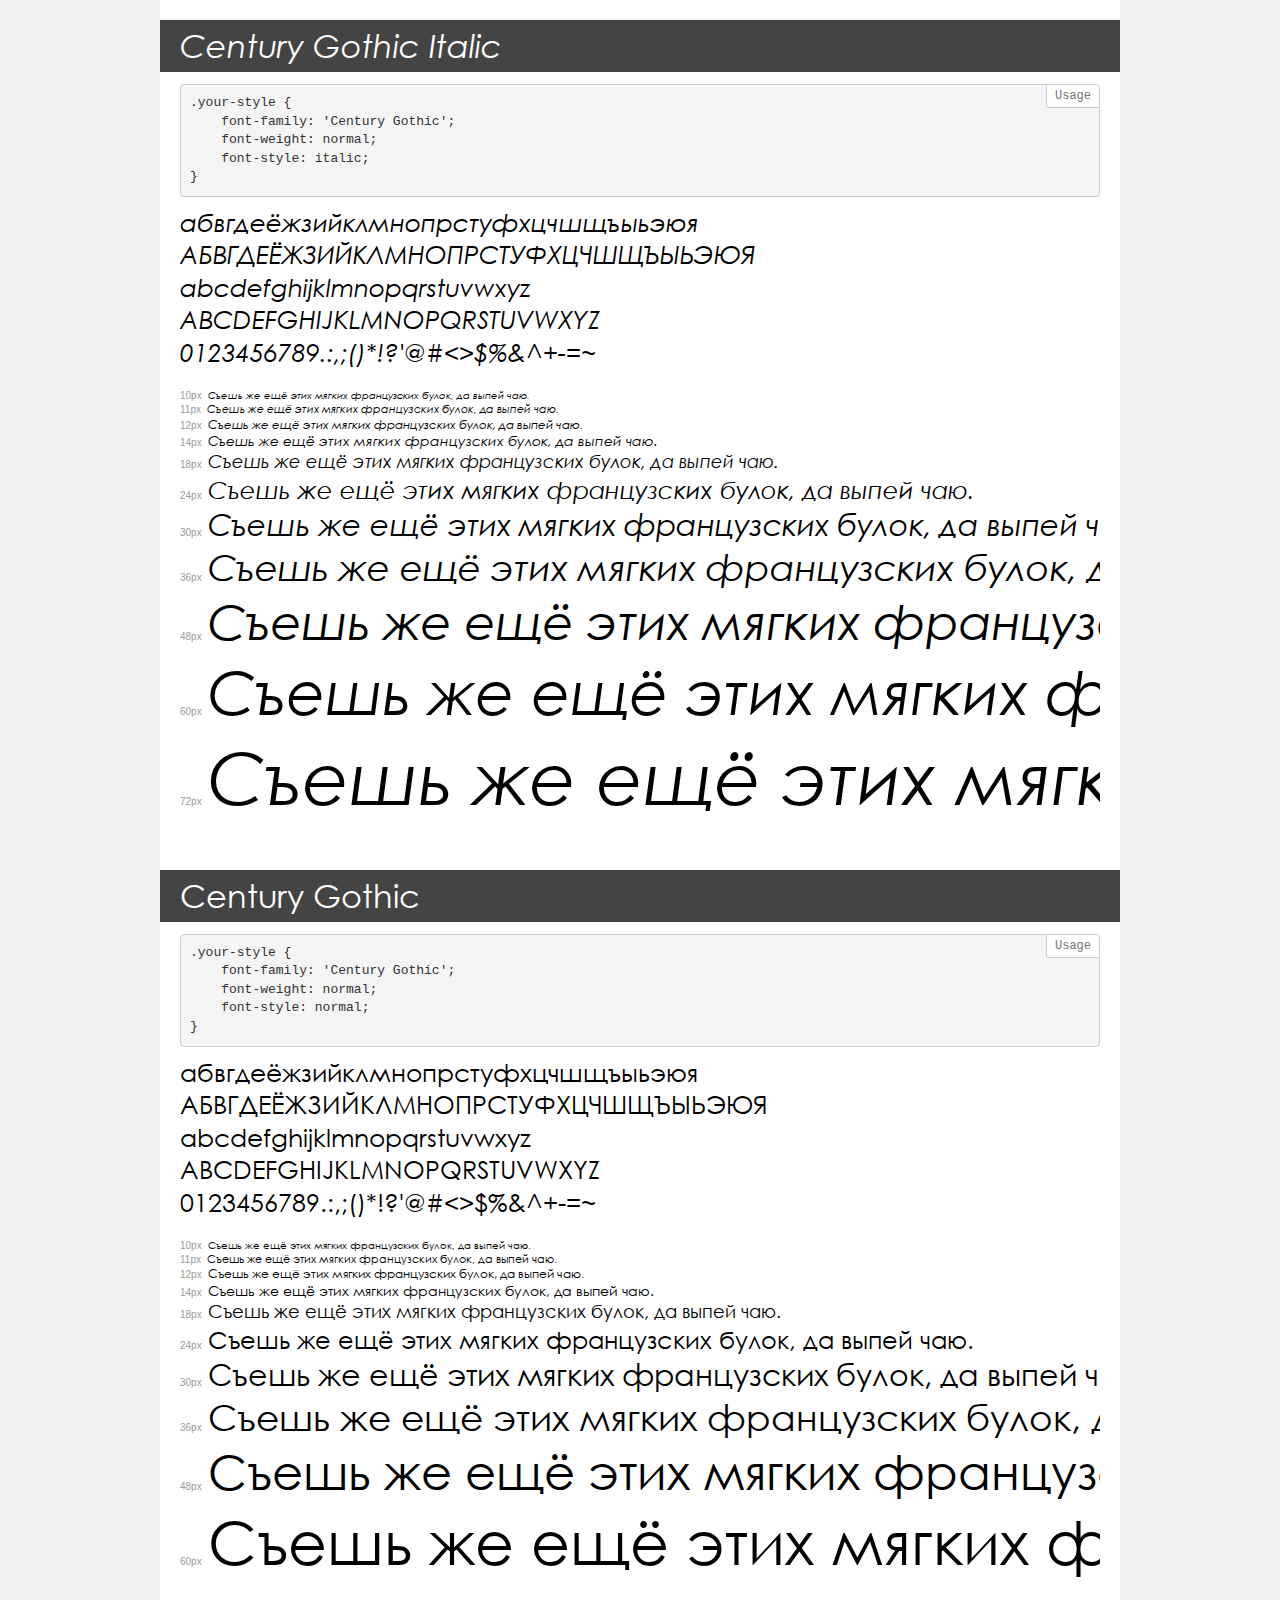
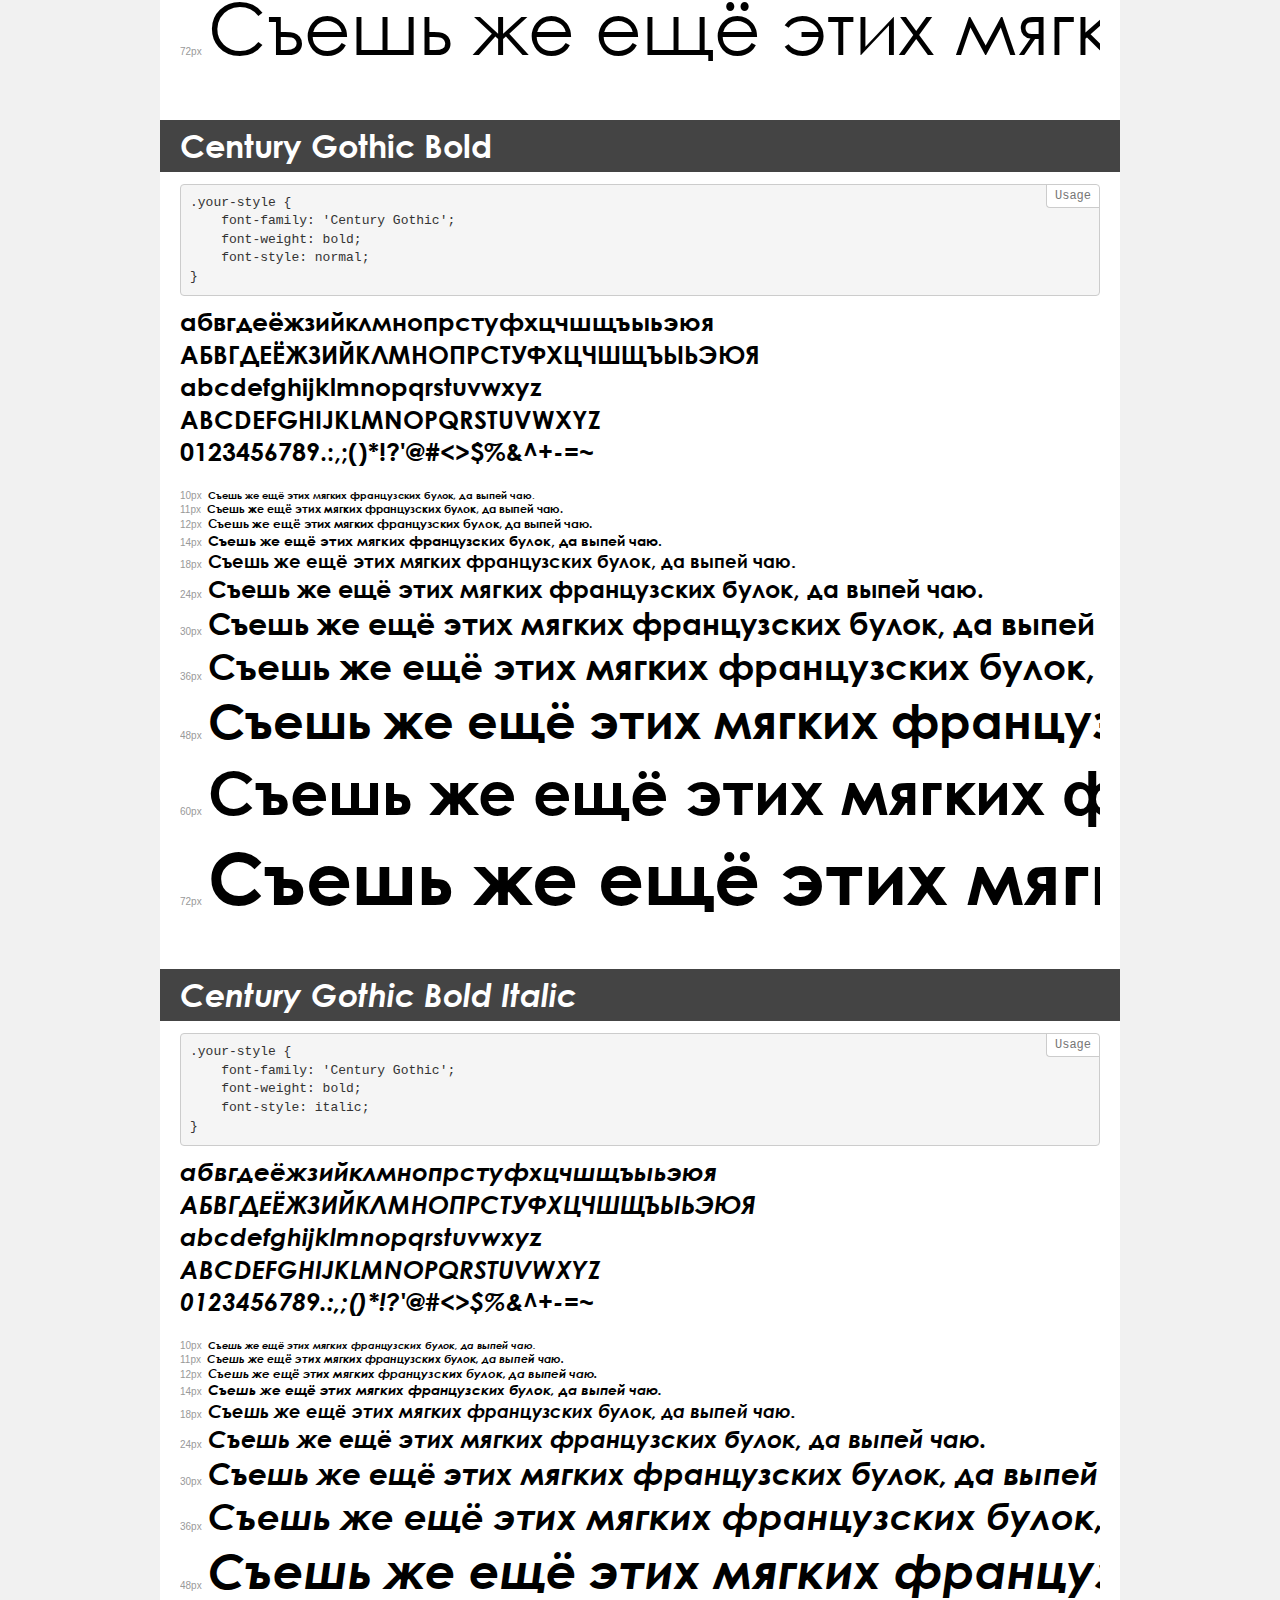
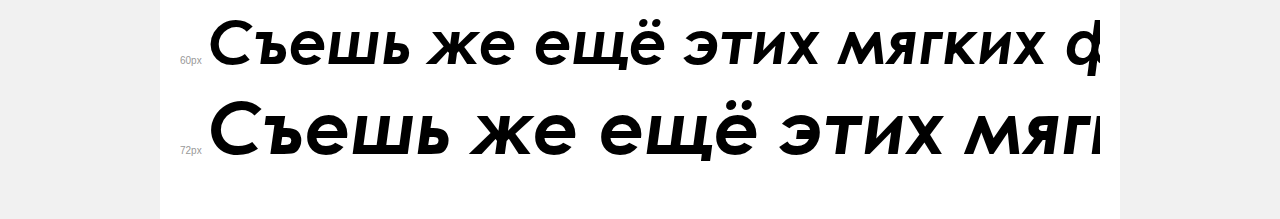
<file: source/CenturyGothic/demo.html>
<!DOCTYPE html>
<html>
<head>
	<meta charset="utf-8">
	<meta http-equiv="X-UA-Compatible" content="IE=edge">
	<meta name="viewport" content="width=device-width, initial-scale=1">
	<meta name="robots" content="noindex, noarchive">
	<title>Transfonter demo</title>
	<link href="stylesheet.css" rel="stylesheet">
	<style>
		/*
		http://meyerweb.com/eric/tools/css/reset/
		v2.0 | 20110126
		License: none (public domain)
		*/
		html, body, div, span, applet, object, iframe,
		h1, h2, h3, h4, h5, h6, p, blockquote, pre,
		a, abbr, acronym, address, big, cite, code,
		del, dfn, em, img, ins, kbd, q, s, samp,
		small, strike, strong, sub, sup, tt, var,
		b, u, i, center,
		dl, dt, dd, ol, ul, li,
		fieldset, form, label, legend,
		table, caption, tbody, tfoot, thead, tr, th, td,
		article, aside, canvas, details, embed,
		figure, figcaption, footer, header, hgroup,
		menu, nav, output, ruby, section, summary,
		time, mark, audio, video {
			margin: 0;
			padding: 0;
			border: 0;
			font-size: 100%;
			font: inherit;
			vertical-align: baseline;
		}
		/* HTML5 display-role reset for older browsers */
		article, aside, details, figcaption, figure,
		footer, header, hgroup, menu, nav, section {
			display: block;
		}
		body {
			line-height: 1;
		}
		ol, ul {
			list-style: none;
		}
		blockquote, q {
			quotes: none;
		}
		blockquote:before, blockquote:after,
		q:before, q:after {
			content: '';
			content: none;
		}
		table {
			border-collapse: collapse;
			border-spacing: 0;
		}
		/* common styles */
		body {
			background: #f1f1f1;
			color: #000;
		}
		.page {
			background: #fff;
			width: 920px;
			margin: 0 auto;
			padding: 20px 20px 0 20px;
			overflow: hidden;
		}
		.font-container {
			overflow-x: auto;
			overflow-y: hidden;
			margin-bottom: 40px;
			line-height: 1.3;
			white-space: nowrap;
			padding-bottom: 5px;
		}
		h1 {
			position: relative;
			background: #444;
			font-size: 32px;
			color: #fff;
			padding: 10px 20px;
			margin: 0 -20px 12px -20px;
		}
		.letters {
			font-size: 25px;
			margin-bottom: 20px;
		}
		.s10:before {
			content: '10px';
		}
		.s11:before {
			content: '11px';
		}
		.s12:before {
			content: '12px';
		}
		.s14:before {
			content: '14px';
		}
		.s18:before {
			content: '18px';
		}
		.s24:before {
			content: '24px';
		}
		.s30:before {
			content: '30px';
		}
		.s36:before {
			content: '36px';
		}
		.s48:before {
			content: '48px';
		}
		.s60:before {
			content: '60px';
		}
		.s72:before {
			content: '72px';
		}
		.s10:before, .s11:before, .s12:before, .s14:before,
		.s18:before, .s24:before, .s30:before, .s36:before,
		.s48:before, .s60:before, .s72:before {
			font-family: Arial, sans-serif;
			font-size: 10px;
			font-weight: normal;
			font-style: normal;
			color: #999;
			padding-right: 6px;
		}
		pre {
			display: block;
			position: relative;
			padding: 9px;
			margin: 0 0 10px;
			font-family: Monaco, Menlo, Consolas, "Courier New", monospace !important;
			font-size: 13px;
			line-height: 1.428571429;
			color: #333;
			font-weight: normal !important;
			font-style: normal !important;
			background-color: #f5f5f5;
			border: 1px solid #ccc;
			overflow-x: auto;
			border-radius: 4px;
		}
		pre:after {
			display: block;
			position: absolute;
			right: 0;
			top: 0;
			content: 'Usage';
			line-height: 1;
			padding: 5px 8px;
			font-size: 12px;
			color: #767676;
			background-color: #fff;
			border: 1px solid #ccc;
			border-right: none;
			border-top: none;
			border-radius: 0 4px 0 4px;
			z-index: 10;
		}
		/* responsive */
		@media (max-width: 959px) {
			.page {
				width: auto;
				margin: 0;
			}
		}
	</style>
</head>
<body>
<div class="page">
	<div class="demo" style="font-family: 'Century Gothic'; font-weight: normal; font-style: italic;">
		<h1>Century Gothic Italic</h1>
		<pre>.your-style {
    font-family: 'Century Gothic';
    font-weight: normal;
    font-style: italic;
}</pre>
		<div class="font-container">
			<p class="letters">
				абвгдеёжзийклмнопрстуфхцчшщъыьэюя <br />
				АБВГДЕЁЖЗИЙКЛМНОПРСТУФХЦЧШЩЪЫЬЭЮЯ <br />
				abcdefghijklmnopqrstuvwxyz <br />
				ABCDEFGHIJKLMNOPQRSTUVWXYZ <br />				0123456789.:,;()*!?'@#<>$%&^+-=~
			</p>
			<p class="s10" style="font-size: 10px;">Съешь же ещё этих мягких французских булок, да выпей чаю.</p>
			<p class="s11" style="font-size: 11px;">Съешь же ещё этих мягких французских булок, да выпей чаю.</p>
			<p class="s12" style="font-size: 12px;">Съешь же ещё этих мягких французских булок, да выпей чаю.</p>
			<p class="s14" style="font-size: 14px;">Съешь же ещё этих мягких французских булок, да выпей чаю.</p>
			<p class="s18" style="font-size: 18px;">Съешь же ещё этих мягких французских булок, да выпей чаю.</p>
			<p class="s24" style="font-size: 24px;">Съешь же ещё этих мягких французских булок, да выпей чаю.</p>
			<p class="s30" style="font-size: 30px;">Съешь же ещё этих мягких французских булок, да выпей чаю.</p>
			<p class="s36" style="font-size: 36px;">Съешь же ещё этих мягких французских булок, да выпей чаю.</p>
			<p class="s48" style="font-size: 48px;">Съешь же ещё этих мягких французских булок, да выпей чаю.</p>
			<p class="s60" style="font-size: 60px;">Съешь же ещё этих мягких французских булок, да выпей чаю.</p>
			<p class="s72" style="font-size: 72px;">Съешь же ещё этих мягких французских булок, да выпей чаю.</p>
		</div>
	</div>
	<div class="demo" style="font-family: 'Century Gothic'; font-weight: normal; font-style: normal;">
		<h1>Century Gothic</h1>
		<pre>.your-style {
    font-family: 'Century Gothic';
    font-weight: normal;
    font-style: normal;
}</pre>
		<div class="font-container">
			<p class="letters">
				абвгдеёжзийклмнопрстуфхцчшщъыьэюя <br />
				АБВГДЕЁЖЗИЙКЛМНОПРСТУФХЦЧШЩЪЫЬЭЮЯ <br />
				abcdefghijklmnopqrstuvwxyz <br />
				ABCDEFGHIJKLMNOPQRSTUVWXYZ <br />				0123456789.:,;()*!?'@#<>$%&^+-=~
			</p>
			<p class="s10" style="font-size: 10px;">Съешь же ещё этих мягких французских булок, да выпей чаю.</p>
			<p class="s11" style="font-size: 11px;">Съешь же ещё этих мягких французских булок, да выпей чаю.</p>
			<p class="s12" style="font-size: 12px;">Съешь же ещё этих мягких французских булок, да выпей чаю.</p>
			<p class="s14" style="font-size: 14px;">Съешь же ещё этих мягких французских булок, да выпей чаю.</p>
			<p class="s18" style="font-size: 18px;">Съешь же ещё этих мягких французских булок, да выпей чаю.</p>
			<p class="s24" style="font-size: 24px;">Съешь же ещё этих мягких французских булок, да выпей чаю.</p>
			<p class="s30" style="font-size: 30px;">Съешь же ещё этих мягких французских булок, да выпей чаю.</p>
			<p class="s36" style="font-size: 36px;">Съешь же ещё этих мягких французских булок, да выпей чаю.</p>
			<p class="s48" style="font-size: 48px;">Съешь же ещё этих мягких французских булок, да выпей чаю.</p>
			<p class="s60" style="font-size: 60px;">Съешь же ещё этих мягких французских булок, да выпей чаю.</p>
			<p class="s72" style="font-size: 72px;">Съешь же ещё этих мягких французских булок, да выпей чаю.</p>
		</div>
	</div>
	<div class="demo" style="font-family: 'Century Gothic'; font-weight: bold; font-style: normal;">
		<h1>Century Gothic Bold</h1>
		<pre>.your-style {
    font-family: 'Century Gothic';
    font-weight: bold;
    font-style: normal;
}</pre>
		<div class="font-container">
			<p class="letters">
				абвгдеёжзийклмнопрстуфхцчшщъыьэюя <br />
				АБВГДЕЁЖЗИЙКЛМНОПРСТУФХЦЧШЩЪЫЬЭЮЯ <br />
				abcdefghijklmnopqrstuvwxyz <br />
				ABCDEFGHIJKLMNOPQRSTUVWXYZ <br />				0123456789.:,;()*!?'@#<>$%&^+-=~
			</p>
			<p class="s10" style="font-size: 10px;">Съешь же ещё этих мягких французских булок, да выпей чаю.</p>
			<p class="s11" style="font-size: 11px;">Съешь же ещё этих мягких французских булок, да выпей чаю.</p>
			<p class="s12" style="font-size: 12px;">Съешь же ещё этих мягких французских булок, да выпей чаю.</p>
			<p class="s14" style="font-size: 14px;">Съешь же ещё этих мягких французских булок, да выпей чаю.</p>
			<p class="s18" style="font-size: 18px;">Съешь же ещё этих мягких французских булок, да выпей чаю.</p>
			<p class="s24" style="font-size: 24px;">Съешь же ещё этих мягких французских булок, да выпей чаю.</p>
			<p class="s30" style="font-size: 30px;">Съешь же ещё этих мягких французских булок, да выпей чаю.</p>
			<p class="s36" style="font-size: 36px;">Съешь же ещё этих мягких французских булок, да выпей чаю.</p>
			<p class="s48" style="font-size: 48px;">Съешь же ещё этих мягких французских булок, да выпей чаю.</p>
			<p class="s60" style="font-size: 60px;">Съешь же ещё этих мягких французских булок, да выпей чаю.</p>
			<p class="s72" style="font-size: 72px;">Съешь же ещё этих мягких французских булок, да выпей чаю.</p>
		</div>
	</div>
	<div class="demo" style="font-family: 'Century Gothic'; font-weight: bold; font-style: italic;">
		<h1>Century Gothic Bold Italic</h1>
		<pre>.your-style {
    font-family: 'Century Gothic';
    font-weight: bold;
    font-style: italic;
}</pre>
		<div class="font-container">
			<p class="letters">
				абвгдеёжзийклмнопрстуфхцчшщъыьэюя <br />
				АБВГДЕЁЖЗИЙКЛМНОПРСТУФХЦЧШЩЪЫЬЭЮЯ <br />
				abcdefghijklmnopqrstuvwxyz <br />
				ABCDEFGHIJKLMNOPQRSTUVWXYZ <br />				0123456789.:,;()*!?'@#<>$%&^+-=~
			</p>
			<p class="s10" style="font-size: 10px;">Съешь же ещё этих мягких французских булок, да выпей чаю.</p>
			<p class="s11" style="font-size: 11px;">Съешь же ещё этих мягких французских булок, да выпей чаю.</p>
			<p class="s12" style="font-size: 12px;">Съешь же ещё этих мягких французских булок, да выпей чаю.</p>
			<p class="s14" style="font-size: 14px;">Съешь же ещё этих мягких французских булок, да выпей чаю.</p>
			<p class="s18" style="font-size: 18px;">Съешь же ещё этих мягких французских булок, да выпей чаю.</p>
			<p class="s24" style="font-size: 24px;">Съешь же ещё этих мягких французских булок, да выпей чаю.</p>
			<p class="s30" style="font-size: 30px;">Съешь же ещё этих мягких французских булок, да выпей чаю.</p>
			<p class="s36" style="font-size: 36px;">Съешь же ещё этих мягких французских булок, да выпей чаю.</p>
			<p class="s48" style="font-size: 48px;">Съешь же ещё этих мягких французских булок, да выпей чаю.</p>
			<p class="s60" style="font-size: 60px;">Съешь же ещё этих мягких французских булок, да выпей чаю.</p>
			<p class="s72" style="font-size: 72px;">Съешь же ещё этих мягких французских булок, да выпей чаю.</p>
		</div>
	</div>
</div>
</body>
</html>
</file>
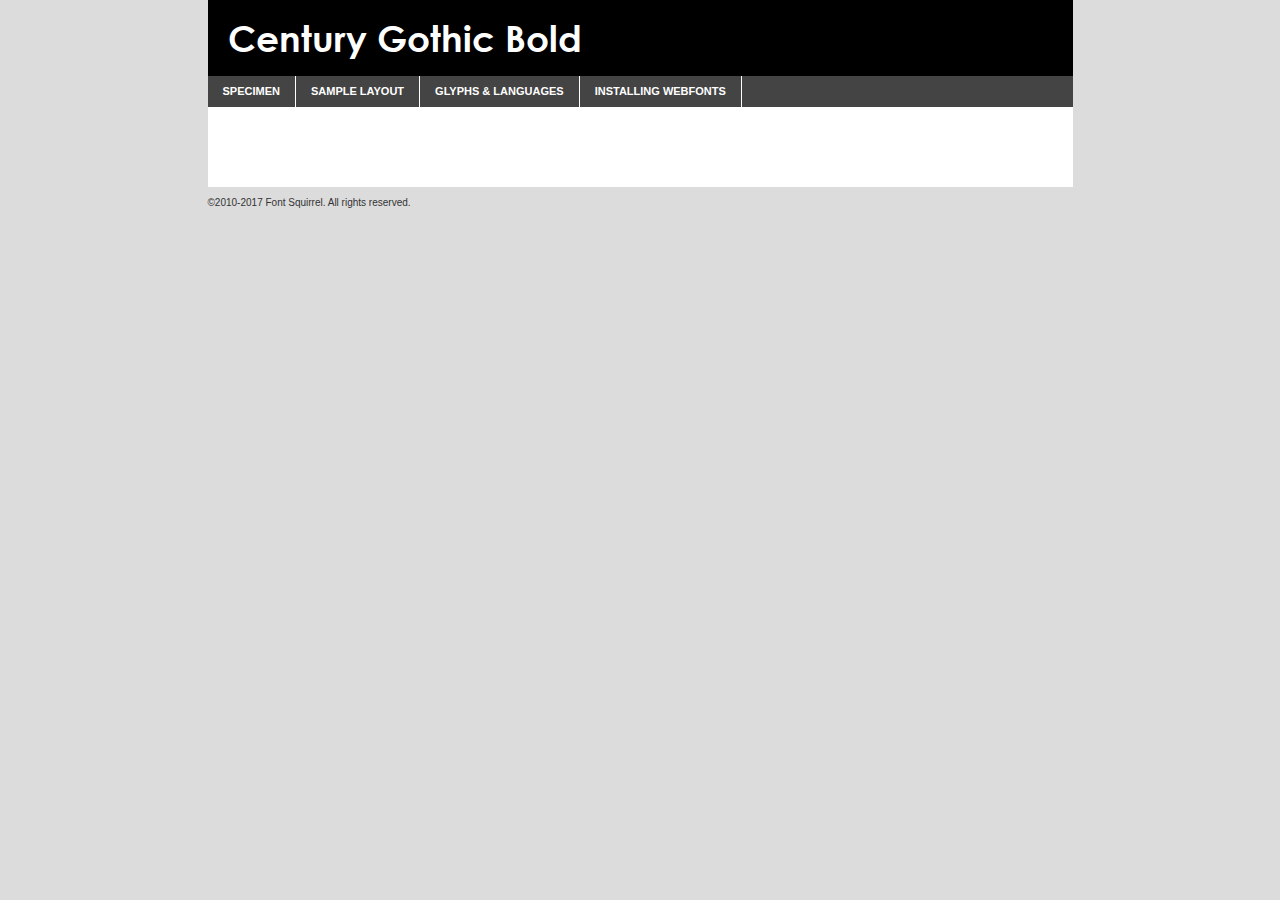
<file: source/webfontkit-20221230-034056/centurygothic-bold-demo.html>
<!DOCTYPE html PUBLIC "-//W3C//DTD XHTML 1.0 Transitional//EN"
        "http://www.w3.org/TR/xhtml1/DTD/xhtml1-transitional.dtd">

<html xmlns="http://www.w3.org/1999/xhtml" xml:lang="en" lang="en">
<head>
    <meta http-equiv="Content-Type" content="text/html; charset=utf-8"/>
    <script src="http://ajax.googleapis.com/ajax/libs/jquery/1.7.2/jquery.min.js" type="text/javascript" charset="utf-8"></script>
    <script type="text/javascript">
		(function($) {
			$.fn.easyTabs = function(option) {
				var param = jQuery.extend({ fadeSpeed: 'fast', defaultContent: 1, activeClass: 'active' }, option);
				$(this).each(function() {
					var thisId = '#' + this.id;
					if ( param.defaultContent == '' )
					{
						param.defaultContent = 1;
					}
					if ( typeof param.defaultContent == 'number' )
					{
						var defaultTab = $(thisId + ' .tabs li:eq(' + (param.defaultContent - 1) + ') a').attr('href').substr(1);
					}
					else
					{
						var defaultTab = param.defaultContent;
					}
					$(thisId + ' .tabs li a').each(function() {
						var tabToHide = $(this).attr('href').substr(1);
						$('#' + tabToHide).addClass('easytabs-tab-content');
					});
					hideAll();
					changeContent(defaultTab);

					function hideAll() {$(thisId + ' .easytabs-tab-content').hide();}

					function changeContent(tabId)
					{
						hideAll();
						$(thisId + ' .tabs li').removeClass(param.activeClass);
						$(thisId + ' .tabs li a[href=#' + tabId + ']').closest('li').addClass(param.activeClass);
						if ( param.fadeSpeed != 'none' )
						{
							$(thisId + ' #' + tabId).fadeIn(param.fadeSpeed);
						}
						else
						{
							$(thisId + ' #' + tabId).show();
						}
					}

					$(thisId + ' .tabs li').click(function() {
						var tabId = $(this).find('a').attr('href').substr(1);
						changeContent(tabId);
						return false;
					});
				});
			}
		})(jQuery);
    </script>
    <link rel="stylesheet" href="specimen_files/specimen_stylesheet.css" type="text/css" charset="utf-8"/>
    <link rel="stylesheet" href="stylesheet.css" type="text/css" charset="utf-8"/>

    <style type="text/css">
        		body {
			font-family: 'century_gothicbold';
        		}

            </style>

    <title>Century Gothic Bold Specimen</title>


    <script type="text/javascript" charset="utf-8">
		$(document).ready(function() {
			$('#container').easyTabs({ defaultContent: 1 });
		});
    </script>
</head>

<body>
<div id="container">
    <div id="header">
		Century Gothic Bold    </div>
    <ul class="tabs">
        <li><a href="#specimen">Specimen</a></li>
        <li><a href="#layout">Sample Layout</a></li>
		        <li><a href="#glyphs">Glyphs &amp; Languages</a></li>
        <li><a href="#installing">Installing Webfonts</a></li>

    </ul>

    <div id="main_content">


        <div id="specimen">

            <div class="section">
                <div class="grid12 firstcol">
                    <div class="huge">AaBb</div>
                </div>
            </div>

            <div class="section">
                <div class="glyph_range">A&#x200B;B&#x200b;C&#x200b;D&#x200b;E&#x200b;F&#x200b;G&#x200b;H&#x200b;I&#x200b;J&#x200b;K&#x200b;L&#x200b;M&#x200b;N&#x200b;O&#x200b;P&#x200b;Q&#x200b;R&#x200b;S&#x200b;T&#x200b;U&#x200b;V&#x200b;W&#x200b;X&#x200b;Y&#x200b;Z&#x200b;a&#x200b;b&#x200b;c&#x200b;d&#x200b;e&#x200b;f&#x200b;g&#x200b;h&#x200b;i&#x200b;j&#x200b;k&#x200b;l&#x200b;m&#x200b;n&#x200b;o&#x200b;p&#x200b;q&#x200b;r&#x200b;s&#x200b;t&#x200b;u&#x200b;v&#x200b;w&#x200b;x&#x200b;y&#x200b;z&#x200b;1&#x200b;2&#x200b;3&#x200b;4&#x200b;5&#x200b;6&#x200b;7&#x200b;8&#x200b;9&#x200b;0&#x200b;&amp;&#x200b;.&#x200b;,&#x200b;?&#x200b;!&#x200b;&#64;&#x200b;(&#x200b;)&#x200b;#&#x200b;$&#x200b;%&#x200b;*&#x200b;+&#x200b;-&#x200b;=&#x200b;:&#x200b;;</div>
            </div>
            <div class="section">
                <div class="grid12 firstcol">
                    <table class="sample_table">
                        <tr>
                            <td>10</td>
                            <td class="size10">abcdefghijklmnopqrstuvwxyzABCDEFGHIJKLMNOPQRSTUVWXYZ0123456789abcdefghijklmnopqrstuvwxyzABCDEFGHIJKLMNOPQRSTUVWXYZ0123456789abcdefghijklmnopqrstuvwxyzABCDEFGHIJKLMNOPQRSTUVWXYZ</td>
                        </tr>
                        <tr>
                            <td>11</td>
                            <td class="size11">abcdefghijklmnopqrstuvwxyzABCDEFGHIJKLMNOPQRSTUVWXYZ0123456789abcdefghijklmnopqrstuvwxyzABCDEFGHIJKLMNOPQRSTUVWXYZ0123456789abcdefghijklmnopqrstuvwxyzABCDEFGHIJKLMNOPQRSTUVWXYZ</td>
                        </tr>
                        <tr>
                            <td>12</td>
                            <td class="size12">abcdefghijklmnopqrstuvwxyzABCDEFGHIJKLMNOPQRSTUVWXYZ0123456789abcdefghijklmnopqrstuvwxyzABCDEFGHIJKLMNOPQRSTUVWXYZ0123456789abcdefghijklmnopqrstuvwxyzABCDEFGHIJKLMNOPQRSTUVWXYZ</td>
                        </tr>
                        <tr>
                            <td>13</td>
                            <td class="size13">abcdefghijklmnopqrstuvwxyzABCDEFGHIJKLMNOPQRSTUVWXYZ0123456789abcdefghijklmnopqrstuvwxyzABCDEFGHIJKLMNOPQRSTUVWXYZ0123456789abcdefghijklmnopqrstuvwxyzABCDEFGHIJKLMNOPQRSTUVWXYZ</td>
                        </tr>
                        <tr>
                            <td>14</td>
                            <td class="size14">abcdefghijklmnopqrstuvwxyzABCDEFGHIJKLMNOPQRSTUVWXYZ0123456789abcdefghijklmnopqrstuvwxyzABCDEFGHIJKLMNOPQRSTUVWXYZ0123456789abcdefghijklmnopqrstuvwxyzABCDEFGHIJKLMNOPQRSTUVWXYZ</td>
                        </tr>
                        <tr>
                            <td>16</td>
                            <td class="size16">abcdefghijklmnopqrstuvwxyzABCDEFGHIJKLMNOPQRSTUVWXYZ0123456789abcdefghijklmnopqrstuvwxyzABCDEFGHIJKLMNOPQRSTUVWXYZ</td>
                        </tr>
                        <tr>
                            <td>18</td>
                            <td class="size18">abcdefghijklmnopqrstuvwxyzABCDEFGHIJKLMNOPQRSTUVWXYZ0123456789abcdefghijklmnopqrstuvwxyzABCDEFGHIJKLMNOPQRSTUVWXYZ</td>
                        </tr>
                        <tr>
                            <td>20</td>
                            <td class="size20">abcdefghijklmnopqrstuvwxyzABCDEFGHIJKLMNOPQRSTUVWXYZ0123456789abcdefghijklmnopqrstuvwxyzABCDEFGHIJKLMNOPQRSTUVWXYZ</td>
                        </tr>
                        <tr>
                            <td>24</td>
                            <td class="size24">abcdefghijklmnopqrstuvwxyzABCDEFGHIJKLMNOPQRSTUVWXYZ0123456789abcdefghijklmnopqrstuvwxyzABCDEFGHIJKLMNOPQRSTUVWXYZ</td>
                        </tr>
                        <tr>
                            <td>30</td>
                            <td class="size30">abcdefghijklmnopqrstuvwxyzABCDEFGHIJKLMNOPQRSTUVWXYZ0123456789abcdefghijklmnopqrstuvwxyzABCDEFGHIJKLMNOPQRSTUVWXYZ</td>
                        </tr>
                        <tr>
                            <td>36</td>
                            <td class="size36">abcdefghijklmnopqrstuvwxyzABCDEFGHIJKLMNOPQRSTUVWXYZ0123456789abcdefghijklmnopqrstuvwxyzABCDEFGHIJKLMNOPQRSTUVWXYZ</td>
                        </tr>
                        <tr>
                            <td>48</td>
                            <td class="size48">abcdefghijklmnopqrstuvwxyzABCDEFGHIJKLMNOPQRSTUVWXYZ0123456789abcdefghijklmnopqrstuvwxyzABCDEFGHIJKLMNOPQRSTUVWXYZ</td>
                        </tr>
                        <tr>
                            <td>60</td>
                            <td class="size60">abcdefghijklmnopqrstuvwxyzABCDEFGHIJKLMNOPQRSTUVWXYZ0123456789abcdefghijklmnopqrstuvwxyzABCDEFGHIJKLMNOPQRSTUVWXYZ</td>
                        </tr>
                        <tr>
                            <td>72</td>
                            <td class="size72">abcdefghijklmnopqrstuvwxyzABCDEFGHIJKLMNOPQRSTUVWXYZ0123456789abcdefghijklmnopqrstuvwxyzABCDEFGHIJKLMNOPQRSTUVWXYZ</td>
                        </tr>
                        <tr>
                            <td>90</td>
                            <td class="size90">abcdefghijklmnopqrstuvwxyzABCDEFGHIJKLMNOPQRSTUVWXYZ0123456789abcdefghijklmnopqrstuvwxyzABCDEFGHIJKLMNOPQRSTUVWXYZ</td>
                        </tr>
                    </table>

                </div>

            </div>


            <div class="section" id="bodycomparison">


                <div id="xheight">
                    <div class="fontbody">&#x25FC;&#x25FC;&#x25FC;&#x25FC;&#x25FC;&#x25FC;&#x25FC;&#x25FC;&#x25FC;&#x25FC;&#x25FC;&#x25FC;&#x25FC;&#x25FC;&#x25FC;&#x25FC;&#x25FC;&#x25FC;&#x25FC;&#x25FC;&#x25FC;&#x25FC;&#x25FC;&#x25FC;&#x25FC;&#x25FC;&#x25FC;&#x25FC;&#x25FC;&#x25FC;&#x25FC;&#x25FC;&#x25FC;&#x25FC;&#x25FC;&#x25FC;&#x25FC;&#x25FC;&#x25FC;&#x25FC;&#x25FC;&#x25FC;&#x25FC;&#x25FC;&#x25FC;&#x25FC;&#x25FC;&#x25FC;&#x25FC;&#x25FC;&#x25FC;&#x25FC;&#x25FC;&#x25FC;&#x25FC;&#x25FC;&#x25FC;&#x25FC;&#x25FC;&#x25FC;&#x25FC;&#x25FC;&#x25FC;&#x25FC;&#x25FC;&#x25FC;&#x25FC;&#x25FC;&#x25FC;&#x25FC;&#x25FC;&#x25FC;&#x25FC;&#x25FC;&#x25FC;&#x25FC;&#x25FC;&#x25FC;&#x25FC;&#x25FC;&#x25FC;&#x25FC;&#x25FC;&#x25FC;&#x25FC;&#x25FC;&#x25FC;&#x25FC;&#x25FC;&#x25FC;&#x25FC;&#x25FC;&#x25FC;&#x25FC;&#x25FC;&#x25FC;&#x25FC;&#x25FC;&#x25FC;body</div>
                    <div class="arialbody">body</div>
                    <div class="verdanabody">body</div>
                    <div class="georgiabody">body</div>
                </div>
                <div class="fontbody" style="z-index:1">
                    body<span>Century Gothic Bold</span>
                </div>
                <div class="arialbody" style="z-index:1">
                    body<span>Arial</span>
                </div>
                <div class="verdanabody" style="z-index:1">
                    body<span>Verdana</span>
                </div>
                <div class="georgiabody" style="z-index:1">
                    body<span>Georgia</span>
                </div>


            </div>


            <div class="section psample psample_row1" id="">

                <div class="grid2 firstcol">
                    <p class="size10"><span>10.</span>Aenean lacinia bibendum nulla sed consectetur. Fusce dapibus, tellus ac cursus commodo, tortor mauris condimentum nibh, ut fermentum massa justo sit amet risus. Nullam id dolor id nibh ultricies vehicula ut id elit. Cum sociis natoque penatibus et magnis dis parturient montes, nascetur ridiculus mus. Nulla vitae elit libero, a pharetra augue.</p>

                </div>
                <div class="grid3">
                    <p class="size11"><span>11.</span>Aenean lacinia bibendum nulla sed consectetur. Fusce dapibus, tellus ac cursus commodo, tortor mauris condimentum nibh, ut fermentum massa justo sit amet risus. Nullam id dolor id nibh ultricies vehicula ut id elit. Cum sociis natoque penatibus et magnis dis parturient montes, nascetur ridiculus mus. Nulla vitae elit libero, a pharetra augue.</p>

                </div>
                <div class="grid3">
                    <p class="size12"><span>12.</span>Aenean lacinia bibendum nulla sed consectetur. Fusce dapibus, tellus ac cursus commodo, tortor mauris condimentum nibh, ut fermentum massa justo sit amet risus. Nullam id dolor id nibh ultricies vehicula ut id elit. Cum sociis natoque penatibus et magnis dis parturient montes, nascetur ridiculus mus. Nulla vitae elit libero, a pharetra augue.</p>

                </div>
                <div class="grid4">
                    <p class="size13"><span>13.</span>Aenean lacinia bibendum nulla sed consectetur. Fusce dapibus, tellus ac cursus commodo, tortor mauris condimentum nibh, ut fermentum massa justo sit amet risus. Nullam id dolor id nibh ultricies vehicula ut id elit. Cum sociis natoque penatibus et magnis dis parturient montes, nascetur ridiculus mus. Nulla vitae elit libero, a pharetra augue.</p>

                </div>
                <div class="white_blend"></div>

            </div>
            <div class="section psample psample_row2" id="">
                <div class="grid3 firstcol">
                    <p class="size14"><span>14.</span>Aenean lacinia bibendum nulla sed consectetur. Fusce dapibus, tellus ac cursus commodo, tortor mauris condimentum nibh, ut fermentum massa justo sit amet risus. Nullam id dolor id nibh ultricies vehicula ut id elit. Cum sociis natoque penatibus et magnis dis parturient montes, nascetur ridiculus mus. Nulla vitae elit libero, a pharetra augue.</p>

                </div>
                <div class="grid4">
                    <p class="size16"><span>16.</span>Aenean lacinia bibendum nulla sed consectetur. Fusce dapibus, tellus ac cursus commodo, tortor mauris condimentum nibh, ut fermentum massa justo sit amet risus. Nullam id dolor id nibh ultricies vehicula ut id elit. Cum sociis natoque penatibus et magnis dis parturient montes, nascetur ridiculus mus. Nulla vitae elit libero, a pharetra augue.</p>

                </div>
                <div class="grid5">
                    <p class="size18"><span>18.</span>Aenean lacinia bibendum nulla sed consectetur. Fusce dapibus, tellus ac cursus commodo, tortor mauris condimentum nibh, ut fermentum massa justo sit amet risus. Nullam id dolor id nibh ultricies vehicula ut id elit. Cum sociis natoque penatibus et magnis dis parturient montes, nascetur ridiculus mus. Nulla vitae elit libero, a pharetra augue.</p>

                </div>

                <div class="white_blend"></div>

            </div>

            <div class="section psample psample_row3" id="">
                <div class="grid5 firstcol">
                    <p class="size20"><span>20.</span>Aenean lacinia bibendum nulla sed consectetur. Fusce dapibus, tellus ac cursus commodo, tortor mauris condimentum nibh, ut fermentum massa justo sit amet risus. Nullam id dolor id nibh ultricies vehicula ut id elit. Cum sociis natoque penatibus et magnis dis parturient montes, nascetur ridiculus mus. Nulla vitae elit libero, a pharetra augue.</p>
                </div>
                <div class="grid7">
                    <p class="size24"><span>24.</span>Aenean lacinia bibendum nulla sed consectetur. Fusce dapibus, tellus ac cursus commodo, tortor mauris condimentum nibh, ut fermentum massa justo sit amet risus. Nullam id dolor id nibh ultricies vehicula ut id elit. Cum sociis natoque penatibus et magnis dis parturient montes, nascetur ridiculus mus. Nulla vitae elit libero, a pharetra augue.</p>
                </div>

                <div class="white_blend"></div>

            </div>

            <div class="section psample psample_row4" id="">
                <div class="grid12 firstcol">
                    <p class="size30"><span>30.</span>Aenean lacinia bibendum nulla sed consectetur. Fusce dapibus, tellus ac cursus commodo, tortor mauris condimentum nibh, ut fermentum massa justo sit amet risus. Nullam id dolor id nibh ultricies vehicula ut id elit. Cum sociis natoque penatibus et magnis dis parturient montes, nascetur ridiculus mus. Nulla vitae elit libero, a pharetra augue.</p>
                </div>
                <div class="white_blend"></div>

            </div>


            <div class="section psample psample_row1 fullreverse">
                <div class="grid2 firstcol">
                    <p class="size10"><span>10.</span>Aenean lacinia bibendum nulla sed consectetur. Fusce dapibus, tellus ac cursus commodo, tortor mauris condimentum nibh, ut fermentum massa justo sit amet risus. Nullam id dolor id nibh ultricies vehicula ut id elit. Cum sociis natoque penatibus et magnis dis parturient montes, nascetur ridiculus mus. Nulla vitae elit libero, a pharetra augue.</p>

                </div>
                <div class="grid3">
                    <p class="size11"><span>11.</span>Aenean lacinia bibendum nulla sed consectetur. Fusce dapibus, tellus ac cursus commodo, tortor mauris condimentum nibh, ut fermentum massa justo sit amet risus. Nullam id dolor id nibh ultricies vehicula ut id elit. Cum sociis natoque penatibus et magnis dis parturient montes, nascetur ridiculus mus. Nulla vitae elit libero, a pharetra augue.</p>

                </div>
                <div class="grid3">
                    <p class="size12"><span>12.</span>Aenean lacinia bibendum nulla sed consectetur. Fusce dapibus, tellus ac cursus commodo, tortor mauris condimentum nibh, ut fermentum massa justo sit amet risus. Nullam id dolor id nibh ultricies vehicula ut id elit. Cum sociis natoque penatibus et magnis dis parturient montes, nascetur ridiculus mus. Nulla vitae elit libero, a pharetra augue.</p>

                </div>
                <div class="grid4">
                    <p class="size13"><span>13.</span>Aenean lacinia bibendum nulla sed consectetur. Fusce dapibus, tellus ac cursus commodo, tortor mauris condimentum nibh, ut fermentum massa justo sit amet risus. Nullam id dolor id nibh ultricies vehicula ut id elit. Cum sociis natoque penatibus et magnis dis parturient montes, nascetur ridiculus mus. Nulla vitae elit libero, a pharetra augue.</p>

                </div>
                <div class="black_blend"></div>

            </div>

            <div class="section psample psample_row2 fullreverse">
                <div class="grid3 firstcol">
                    <p class="size14"><span>14.</span>Aenean lacinia bibendum nulla sed consectetur. Fusce dapibus, tellus ac cursus commodo, tortor mauris condimentum nibh, ut fermentum massa justo sit amet risus. Nullam id dolor id nibh ultricies vehicula ut id elit. Cum sociis natoque penatibus et magnis dis parturient montes, nascetur ridiculus mus. Nulla vitae elit libero, a pharetra augue.</p>

                </div>
                <div class="grid4">
                    <p class="size16"><span>16.</span>Aenean lacinia bibendum nulla sed consectetur. Fusce dapibus, tellus ac cursus commodo, tortor mauris condimentum nibh, ut fermentum massa justo sit amet risus. Nullam id dolor id nibh ultricies vehicula ut id elit. Cum sociis natoque penatibus et magnis dis parturient montes, nascetur ridiculus mus. Nulla vitae elit libero, a pharetra augue.</p>

                </div>
                <div class="grid5">
                    <p class="size18"><span>18.</span>Aenean lacinia bibendum nulla sed consectetur. Fusce dapibus, tellus ac cursus commodo, tortor mauris condimentum nibh, ut fermentum massa justo sit amet risus. Nullam id dolor id nibh ultricies vehicula ut id elit. Cum sociis natoque penatibus et magnis dis parturient montes, nascetur ridiculus mus. Nulla vitae elit libero, a pharetra augue.</p>

                </div>
                <div class="black_blend"></div>

            </div>

            <div class="section psample fullreverse psample_row3" id="">
                <div class="grid5 firstcol">
                    <p class="size20"><span>20.</span>Aenean lacinia bibendum nulla sed consectetur. Fusce dapibus, tellus ac cursus commodo, tortor mauris condimentum nibh, ut fermentum massa justo sit amet risus. Nullam id dolor id nibh ultricies vehicula ut id elit. Cum sociis natoque penatibus et magnis dis parturient montes, nascetur ridiculus mus. Nulla vitae elit libero, a pharetra augue.</p>
                </div>
                <div class="grid7">
                    <p class="size24"><span>24.</span>Aenean lacinia bibendum nulla sed consectetur. Fusce dapibus, tellus ac cursus commodo, tortor mauris condimentum nibh, ut fermentum massa justo sit amet risus. Nullam id dolor id nibh ultricies vehicula ut id elit. Cum sociis natoque penatibus et magnis dis parturient montes, nascetur ridiculus mus. Nulla vitae elit libero, a pharetra augue.</p>
                </div>

                <div class="black_blend"></div>

            </div>

            <div class="section psample fullreverse psample_row4" id="" style="border-bottom: 20px #000 solid;">
                <div class="grid12 firstcol">
                    <p class="size30"><span>30.</span>Aenean lacinia bibendum nulla sed consectetur. Fusce dapibus, tellus ac cursus commodo, tortor mauris condimentum nibh, ut fermentum massa justo sit amet risus. Nullam id dolor id nibh ultricies vehicula ut id elit. Cum sociis natoque penatibus et magnis dis parturient montes, nascetur ridiculus mus. Nulla vitae elit libero, a pharetra augue.</p>
                </div>
                <div class="black_blend"></div>

            </div>


        </div>

        <div id="layout">

            <div class="section">

                <div class="grid12 firstcol">
                    <h1>Lorem Ipsum Dolor</h1>
                    <h2>Etiam porta sem malesuada magna mollis euismod</h2>

                    <p class="byline">By <a href="#link">Aenean Lacinia</a></p>
                </div>
            </div>
            <div class="section">
                <div class="grid8 firstcol">
                    <p class="large">Donec sed odio dui. Morbi leo risus, porta ac consectetur ac, vestibulum at eros. Fusce dapibus, tellus ac cursus commodo, tortor mauris condimentum nibh, ut fermentum massa justo sit amet risus. </p>


                    <h3>Pellentesque ornare sem</h3>

                    <p>Maecenas sed diam eget risus varius blandit sit amet non magna. Maecenas faucibus mollis interdum. Donec ullamcorper nulla non metus auctor fringilla. Nullam id dolor id nibh ultricies vehicula ut id elit. Nullam id dolor id nibh ultricies vehicula ut id elit. </p>

                    <p>Aenean eu leo quam. Pellentesque ornare sem lacinia quam venenatis vestibulum. Lorem ipsum dolor sit amet, consectetur adipiscing elit. Cum sociis natoque penatibus et magnis dis parturient montes, nascetur ridiculus mus. </p>

                    <p>Nulla vitae elit libero, a pharetra augue. Praesent commodo cursus magna, vel scelerisque nisl consectetur et. Aenean lacinia bibendum nulla sed consectetur. </p>

                    <p>Nullam quis risus eget urna mollis ornare vel eu leo. Nullam quis risus eget urna mollis ornare vel eu leo. Maecenas sed diam eget risus varius blandit sit amet non magna. Donec ullamcorper nulla non metus auctor fringilla. </p>

                    <h3>Cras mattis consectetur</h3>

                    <p>Aenean eu leo quam. Pellentesque ornare sem lacinia quam venenatis vestibulum. Aenean lacinia bibendum nulla sed consectetur. Integer posuere erat a ante venenatis dapibus posuere velit aliquet. Cras mattis consectetur purus sit amet fermentum. </p>

                    <p>Nullam id dolor id nibh ultricies vehicula ut id elit. Nullam quis risus eget urna mollis ornare vel eu leo. Cras mattis consectetur purus sit amet fermentum.</p>
                </div>

                <div class="grid4 sidebar">

                    <div class="box reverse">
                        <p class="last">Nullam quis risus eget urna mollis ornare vel eu leo. Donec ullamcorper nulla non metus auctor fringilla. Cras mattis consectetur purus sit amet fermentum. Sed posuere consectetur est at lobortis. Lorem ipsum dolor sit amet, consectetur adipiscing elit. </p>
                    </div>

                    <p class="caption">Maecenas sed diam eget risus varius.</p>

                    <p>Vestibulum id ligula porta felis euismod semper. Integer posuere erat a ante venenatis dapibus posuere velit aliquet. Vestibulum id ligula porta felis euismod semper. Sed posuere consectetur est at lobortis. Maecenas sed diam eget risus varius blandit sit amet non magna. Fusce dapibus, tellus ac cursus commodo, tortor mauris condimentum nibh, ut fermentum massa justo sit amet risus. </p>


                    <p>Duis mollis, est non commodo luctus, nisi erat porttitor ligula, eget lacinia odio sem nec elit. Aenean lacinia bibendum nulla sed consectetur. Vivamus sagittis lacus vel augue laoreet rutrum faucibus dolor auctor. Aenean lacinia bibendum nulla sed consectetur. Nullam quis risus eget urna mollis ornare vel eu leo. </p>

                    <p>Praesent commodo cursus magna, vel scelerisque nisl consectetur et. Donec ullamcorper nulla non metus auctor fringilla. Maecenas faucibus mollis interdum. Fusce dapibus, tellus ac cursus commodo, tortor mauris condimentum nibh, ut fermentum massa justo sit amet risus. </p>

                </div>
            </div>

        </div>


		

        <div id="glyphs">
            <div class="section">
                <div class="grid12 firstcol">

                    <h1>Language Support</h1>
                    <p>The subset of Century Gothic Bold in this kit supports the following languages:<br/>

						English, Arrernte, Bislama, Cebuano, Fijian, Gilbertese, Hmong, Ibanag, Iloko_ilokano, Interglossa_glosa, Interlingua, Lojban, Norfolk_pitcairnese, Oromo, Rotokas, Seychelles_creole, Shona, Somali, Southern_ndebele, Swahili, Swati_swazi, Tok_pisin, Warlpiri, Xhosa, Zulu, Latinbasic, Ubasic, Demo                    </p>
                    <h1>Glyph Chart</h1>
                    <p>The subset of Century Gothic Bold in this kit includes all the glyphs listed below. Unicode entities are included above each glyph to help you insert individual characters into your layout.</p>
                    <div id="glyph_chart">

																				                                <div><p>&amp;#32;</p>&#32;</div>
																				                                <div><p>&amp;#33;</p>&#33;</div>
																				                                <div><p>&amp;#34;</p>&#34;</div>
																				                                <div><p>&amp;#35;</p>&#35;</div>
																				                                <div><p>&amp;#36;</p>&#36;</div>
																				                                <div><p>&amp;#37;</p>&#37;</div>
																				                                <div><p>&amp;#38;</p>&#38;</div>
																				                                <div><p>&amp;#39;</p>&#39;</div>
																				                                <div><p>&amp;#40;</p>&#40;</div>
																				                                <div><p>&amp;#41;</p>&#41;</div>
																				                                <div><p>&amp;#42;</p>&#42;</div>
																				                                <div><p>&amp;#43;</p>&#43;</div>
																				                                <div><p>&amp;#44;</p>&#44;</div>
																				                                <div><p>&amp;#45;</p>&#45;</div>
																				                                <div><p>&amp;#46;</p>&#46;</div>
																				                                <div><p>&amp;#47;</p>&#47;</div>
																				                                <div><p>&amp;#48;</p>&#48;</div>
																				                                <div><p>&amp;#49;</p>&#49;</div>
																				                                <div><p>&amp;#50;</p>&#50;</div>
																				                                <div><p>&amp;#51;</p>&#51;</div>
																				                                <div><p>&amp;#52;</p>&#52;</div>
																				                                <div><p>&amp;#53;</p>&#53;</div>
																				                                <div><p>&amp;#54;</p>&#54;</div>
																				                                <div><p>&amp;#55;</p>&#55;</div>
																				                                <div><p>&amp;#56;</p>&#56;</div>
																				                                <div><p>&amp;#57;</p>&#57;</div>
																				                                <div><p>&amp;#58;</p>&#58;</div>
																				                                <div><p>&amp;#59;</p>&#59;</div>
																				                                <div><p>&amp;#60;</p>&#60;</div>
																				                                <div><p>&amp;#61;</p>&#61;</div>
																				                                <div><p>&amp;#62;</p>&#62;</div>
																				                                <div><p>&amp;#63;</p>&#63;</div>
																				                                <div><p>&amp;#64;</p>&#64;</div>
																				                                <div><p>&amp;#65;</p>&#65;</div>
																				                                <div><p>&amp;#66;</p>&#66;</div>
																				                                <div><p>&amp;#67;</p>&#67;</div>
																				                                <div><p>&amp;#68;</p>&#68;</div>
																				                                <div><p>&amp;#69;</p>&#69;</div>
																				                                <div><p>&amp;#70;</p>&#70;</div>
																				                                <div><p>&amp;#71;</p>&#71;</div>
																				                                <div><p>&amp;#72;</p>&#72;</div>
																				                                <div><p>&amp;#73;</p>&#73;</div>
																				                                <div><p>&amp;#74;</p>&#74;</div>
																				                                <div><p>&amp;#75;</p>&#75;</div>
																				                                <div><p>&amp;#76;</p>&#76;</div>
																				                                <div><p>&amp;#77;</p>&#77;</div>
																				                                <div><p>&amp;#78;</p>&#78;</div>
																				                                <div><p>&amp;#79;</p>&#79;</div>
																				                                <div><p>&amp;#80;</p>&#80;</div>
																				                                <div><p>&amp;#81;</p>&#81;</div>
																				                                <div><p>&amp;#82;</p>&#82;</div>
																				                                <div><p>&amp;#83;</p>&#83;</div>
																				                                <div><p>&amp;#84;</p>&#84;</div>
																				                                <div><p>&amp;#85;</p>&#85;</div>
																				                                <div><p>&amp;#86;</p>&#86;</div>
																				                                <div><p>&amp;#87;</p>&#87;</div>
																				                                <div><p>&amp;#88;</p>&#88;</div>
																				                                <div><p>&amp;#89;</p>&#89;</div>
																				                                <div><p>&amp;#90;</p>&#90;</div>
																				                                <div><p>&amp;#91;</p>&#91;</div>
																				                                <div><p>&amp;#92;</p>&#92;</div>
																				                                <div><p>&amp;#93;</p>&#93;</div>
																				                                <div><p>&amp;#94;</p>&#94;</div>
																				                                <div><p>&amp;#95;</p>&#95;</div>
																				                                <div><p>&amp;#96;</p>&#96;</div>
																				                                <div><p>&amp;#97;</p>&#97;</div>
																				                                <div><p>&amp;#98;</p>&#98;</div>
																				                                <div><p>&amp;#99;</p>&#99;</div>
																				                                <div><p>&amp;#100;</p>&#100;</div>
																				                                <div><p>&amp;#101;</p>&#101;</div>
																				                                <div><p>&amp;#102;</p>&#102;</div>
																				                                <div><p>&amp;#103;</p>&#103;</div>
																				                                <div><p>&amp;#104;</p>&#104;</div>
																				                                <div><p>&amp;#105;</p>&#105;</div>
																				                                <div><p>&amp;#106;</p>&#106;</div>
																				                                <div><p>&amp;#107;</p>&#107;</div>
																				                                <div><p>&amp;#108;</p>&#108;</div>
																				                                <div><p>&amp;#109;</p>&#109;</div>
																				                                <div><p>&amp;#110;</p>&#110;</div>
																				                                <div><p>&amp;#111;</p>&#111;</div>
																				                                <div><p>&amp;#112;</p>&#112;</div>
																				                                <div><p>&amp;#113;</p>&#113;</div>
																				                                <div><p>&amp;#114;</p>&#114;</div>
																				                                <div><p>&amp;#115;</p>&#115;</div>
																				                                <div><p>&amp;#116;</p>&#116;</div>
																				                                <div><p>&amp;#117;</p>&#117;</div>
																				                                <div><p>&amp;#118;</p>&#118;</div>
																				                                <div><p>&amp;#119;</p>&#119;</div>
																				                                <div><p>&amp;#120;</p>&#120;</div>
																				                                <div><p>&amp;#121;</p>&#121;</div>
																				                                <div><p>&amp;#122;</p>&#122;</div>
																				                                <div><p>&amp;#123;</p>&#123;</div>
																				                                <div><p>&amp;#124;</p>&#124;</div>
																				                                <div><p>&amp;#125;</p>&#125;</div>
																				                                <div><p>&amp;#126;</p>&#126;</div>
																				                                <div><p>&amp;#160;</p>&#160;</div>
																				                                <div><p>&amp;#161;</p>&#161;</div>
																				                                <div><p>&amp;#162;</p>&#162;</div>
																				                                <div><p>&amp;#163;</p>&#163;</div>
																				                                <div><p>&amp;#164;</p>&#164;</div>
																				                                <div><p>&amp;#165;</p>&#165;</div>
																				                                <div><p>&amp;#166;</p>&#166;</div>
																				                                <div><p>&amp;#167;</p>&#167;</div>
																				                                <div><p>&amp;#168;</p>&#168;</div>
																				                                <div><p>&amp;#169;</p>&#169;</div>
																				                                <div><p>&amp;#170;</p>&#170;</div>
																				                                <div><p>&amp;#171;</p>&#171;</div>
																				                                <div><p>&amp;#172;</p>&#172;</div>
																				                                <div><p>&amp;#174;</p>&#174;</div>
																				                                <div><p>&amp;#175;</p>&#175;</div>
																				                                <div><p>&amp;#176;</p>&#176;</div>
																				                                <div><p>&amp;#177;</p>&#177;</div>
																				                                <div><p>&amp;#178;</p>&#178;</div>
																				                                <div><p>&amp;#179;</p>&#179;</div>
																				                                <div><p>&amp;#180;</p>&#180;</div>
																				                                <div><p>&amp;#181;</p>&#181;</div>
																				                                <div><p>&amp;#182;</p>&#182;</div>
																				                                <div><p>&amp;#183;</p>&#183;</div>
																				                                <div><p>&amp;#184;</p>&#184;</div>
																				                                <div><p>&amp;#185;</p>&#185;</div>
																				                                <div><p>&amp;#186;</p>&#186;</div>
																				                                <div><p>&amp;#187;</p>&#187;</div>
																				                                <div><p>&amp;#191;</p>&#191;</div>
																				                                <div><p>&amp;#198;</p>&#198;</div>
																				                                <div><p>&amp;#208;</p>&#208;</div>
																				                                <div><p>&amp;#215;</p>&#215;</div>
																				                                <div><p>&amp;#216;</p>&#216;</div>
																				                                <div><p>&amp;#222;</p>&#222;</div>
																				                                <div><p>&amp;#223;</p>&#223;</div>
																				                                <div><p>&amp;#230;</p>&#230;</div>
																				                                <div><p>&amp;#240;</p>&#240;</div>
																				                                <div><p>&amp;#247;</p>&#247;</div>
																				                                <div><p>&amp;#248;</p>&#248;</div>
																				                                <div><p>&amp;#254;</p>&#254;</div>
																				                                <div><p>&amp;#272;</p>&#272;</div>
																				                                <div><p>&amp;#273;</p>&#273;</div>
																				                                <div><p>&amp;#294;</p>&#294;</div>
																				                                <div><p>&amp;#295;</p>&#295;</div>
																				                                <div><p>&amp;#305;</p>&#305;</div>
																				                                <div><p>&amp;#306;</p>&#306;</div>
																				                                <div><p>&amp;#307;</p>&#307;</div>
																				                                <div><p>&amp;#309;</p>&#309;</div>
																				                                <div><p>&amp;#312;</p>&#312;</div>
																				                                <div><p>&amp;#321;</p>&#321;</div>
																				                                <div><p>&amp;#322;</p>&#322;</div>
																				                                <div><p>&amp;#330;</p>&#330;</div>
																				                                <div><p>&amp;#331;</p>&#331;</div>
																				                                <div><p>&amp;#338;</p>&#338;</div>
																				                                <div><p>&amp;#339;</p>&#339;</div>
																				                                <div><p>&amp;#354;</p>&#354;</div>
																				                                <div><p>&amp;#355;</p>&#355;</div>
																				                                <div><p>&amp;#357;</p>&#357;</div>
																				                                <div><p>&amp;#358;</p>&#358;</div>
																				                                <div><p>&amp;#359;</p>&#359;</div>
																				                                <div><p>&amp;#383;</p>&#383;</div>
																				                                <div><p>&amp;#402;</p>&#402;</div>
																				                                <div><p>&amp;#710;</p>&#710;</div>
																				                                <div><p>&amp;#711;</p>&#711;</div>
																				                                <div><p>&amp;#713;</p>&#713;</div>
																				                                <div><p>&amp;#728;</p>&#728;</div>
																				                                <div><p>&amp;#729;</p>&#729;</div>
																				                                <div><p>&amp;#730;</p>&#730;</div>
																				                                <div><p>&amp;#731;</p>&#731;</div>
																				                                <div><p>&amp;#732;</p>&#732;</div>
																				                                <div><p>&amp;#733;</p>&#733;</div>
																				                                <div><p>&amp;#900;</p>&#900;</div>
																				                                <div><p>&amp;#901;</p>&#901;</div>
																				                                <div><p>&amp;#903;</p>&#903;</div>
																				                                <div><p>&amp;#915;</p>&#915;</div>
																				                                <div><p>&amp;#916;</p>&#916;</div>
																				                                <div><p>&amp;#920;</p>&#920;</div>
																				                                <div><p>&amp;#923;</p>&#923;</div>
																				                                <div><p>&amp;#926;</p>&#926;</div>
																				                                <div><p>&amp;#928;</p>&#928;</div>
																				                                <div><p>&amp;#931;</p>&#931;</div>
																				                                <div><p>&amp;#934;</p>&#934;</div>
																				                                <div><p>&amp;#936;</p>&#936;</div>
																				                                <div><p>&amp;#937;</p>&#937;</div>
																				                                <div><p>&amp;#946;</p>&#946;</div>
																				                                <div><p>&amp;#947;</p>&#947;</div>
																				                                <div><p>&amp;#948;</p>&#948;</div>
																				                                <div><p>&amp;#949;</p>&#949;</div>
																				                                <div><p>&amp;#950;</p>&#950;</div>
																				                                <div><p>&amp;#951;</p>&#951;</div>
																				                                <div><p>&amp;#952;</p>&#952;</div>
																				                                <div><p>&amp;#953;</p>&#953;</div>
																				                                <div><p>&amp;#954;</p>&#954;</div>
																				                                <div><p>&amp;#955;</p>&#955;</div>
																				                                <div><p>&amp;#956;</p>&#956;</div>
																				                                <div><p>&amp;#958;</p>&#958;</div>
																				                                <div><p>&amp;#960;</p>&#960;</div>
																				                                <div><p>&amp;#961;</p>&#961;</div>
																				                                <div><p>&amp;#962;</p>&#962;</div>
																				                                <div><p>&amp;#963;</p>&#963;</div>
																				                                <div><p>&amp;#964;</p>&#964;</div>
																				                                <div><p>&amp;#965;</p>&#965;</div>
																				                                <div><p>&amp;#966;</p>&#966;</div>
																				                                <div><p>&amp;#967;</p>&#967;</div>
																				                                <div><p>&amp;#968;</p>&#968;</div>
																				                                <div><p>&amp;#969;</p>&#969;</div>
																				                                <div><p>&amp;#1026;</p>&#1026;</div>
																				                                <div><p>&amp;#1028;</p>&#1028;</div>
																				                                <div><p>&amp;#1033;</p>&#1033;</div>
																				                                <div><p>&amp;#1034;</p>&#1034;</div>
																				                                <div><p>&amp;#1035;</p>&#1035;</div>
																				                                <div><p>&amp;#1039;</p>&#1039;</div>
																				                                <div><p>&amp;#1041;</p>&#1041;</div>
																				                                <div><p>&amp;#1043;</p>&#1043;</div>
																				                                <div><p>&amp;#1044;</p>&#1044;</div>
																				                                <div><p>&amp;#1046;</p>&#1046;</div>
																				                                <div><p>&amp;#1047;</p>&#1047;</div>
																				                                <div><p>&amp;#1048;</p>&#1048;</div>
																				                                <div><p>&amp;#1051;</p>&#1051;</div>
																				                                <div><p>&amp;#1055;</p>&#1055;</div>
																				                                <div><p>&amp;#1059;</p>&#1059;</div>
																				                                <div><p>&amp;#1060;</p>&#1060;</div>
																				                                <div><p>&amp;#1062;</p>&#1062;</div>
																				                                <div><p>&amp;#1063;</p>&#1063;</div>
																				                                <div><p>&amp;#1064;</p>&#1064;</div>
																				                                <div><p>&amp;#1065;</p>&#1065;</div>
																				                                <div><p>&amp;#1066;</p>&#1066;</div>
																				                                <div><p>&amp;#1067;</p>&#1067;</div>
																				                                <div><p>&amp;#1068;</p>&#1068;</div>
																				                                <div><p>&amp;#1070;</p>&#1070;</div>
																				                                <div><p>&amp;#1071;</p>&#1071;</div>
																				                                <div><p>&amp;#1073;</p>&#1073;</div>
																				                                <div><p>&amp;#1074;</p>&#1074;</div>
																				                                <div><p>&amp;#1075;</p>&#1075;</div>
																				                                <div><p>&amp;#1076;</p>&#1076;</div>
																				                                <div><p>&amp;#1078;</p>&#1078;</div>
																				                                <div><p>&amp;#1079;</p>&#1079;</div>
																				                                <div><p>&amp;#1080;</p>&#1080;</div>
																				                                <div><p>&amp;#1082;</p>&#1082;</div>
																				                                <div><p>&amp;#1083;</p>&#1083;</div>
																				                                <div><p>&amp;#1084;</p>&#1084;</div>
																				                                <div><p>&amp;#1085;</p>&#1085;</div>
																				                                <div><p>&amp;#1087;</p>&#1087;</div>
																				                                <div><p>&amp;#1090;</p>&#1090;</div>
																				                                <div><p>&amp;#1092;</p>&#1092;</div>
																				                                <div><p>&amp;#1094;</p>&#1094;</div>
																				                                <div><p>&amp;#1095;</p>&#1095;</div>
																				                                <div><p>&amp;#1096;</p>&#1096;</div>
																				                                <div><p>&amp;#1097;</p>&#1097;</div>
																				                                <div><p>&amp;#1098;</p>&#1098;</div>
																				                                <div><p>&amp;#1099;</p>&#1099;</div>
																				                                <div><p>&amp;#1100;</p>&#1100;</div>
																				                                <div><p>&amp;#1101;</p>&#1101;</div>
																				                                <div><p>&amp;#1102;</p>&#1102;</div>
																				                                <div><p>&amp;#1103;</p>&#1103;</div>
																				                                <div><p>&amp;#1106;</p>&#1106;</div>
																				                                <div><p>&amp;#1113;</p>&#1113;</div>
																				                                <div><p>&amp;#1114;</p>&#1114;</div>
																				                                <div><p>&amp;#1115;</p>&#1115;</div>
																				                                <div><p>&amp;#1119;</p>&#1119;</div>
																				                                <div><p>&amp;#1168;</p>&#1168;</div>
																				                                <div><p>&amp;#1169;</p>&#1169;</div>
																				                                <div><p>&amp;#8211;</p>&#8211;</div>
																				                                <div><p>&amp;#8212;</p>&#8212;</div>
																				                                <div><p>&amp;#8213;</p>&#8213;</div>
																				                                <div><p>&amp;#8215;</p>&#8215;</div>
																				                                <div><p>&amp;#8216;</p>&#8216;</div>
																				                                <div><p>&amp;#8217;</p>&#8217;</div>
																				                                <div><p>&amp;#8218;</p>&#8218;</div>
																				                                <div><p>&amp;#8220;</p>&#8220;</div>
																				                                <div><p>&amp;#8221;</p>&#8221;</div>
																				                                <div><p>&amp;#8222;</p>&#8222;</div>
																				                                <div><p>&amp;#8224;</p>&#8224;</div>
																				                                <div><p>&amp;#8225;</p>&#8225;</div>
																				                                <div><p>&amp;#8226;</p>&#8226;</div>
																				                                <div><p>&amp;#8230;</p>&#8230;</div>
																				                                <div><p>&amp;#8240;</p>&#8240;</div>
																				                                <div><p>&amp;#8242;</p>&#8242;</div>
																				                                <div><p>&amp;#8243;</p>&#8243;</div>
																				                                <div><p>&amp;#8249;</p>&#8249;</div>
																				                                <div><p>&amp;#8250;</p>&#8250;</div>
																				                                <div><p>&amp;#8252;</p>&#8252;</div>
																				                                <div><p>&amp;#8254;</p>&#8254;</div>
																				                                <div><p>&amp;#8260;</p>&#8260;</div>
																				                                <div><p>&amp;#8319;</p>&#8319;</div>
																				                                <div><p>&amp;#8355;</p>&#8355;</div>
																				                                <div><p>&amp;#8356;</p>&#8356;</div>
																				                                <div><p>&amp;#8359;</p>&#8359;</div>
																				                                <div><p>&amp;#8364;</p>&#8364;</div>
																				                                <div><p>&amp;#8453;</p>&#8453;</div>
																				                                <div><p>&amp;#8467;</p>&#8467;</div>
																				                                <div><p>&amp;#8470;</p>&#8470;</div>
																				                                <div><p>&amp;#8482;</p>&#8482;</div>
																				                                <div><p>&amp;#8486;</p>&#8486;</div>
																				                                <div><p>&amp;#8494;</p>&#8494;</div>
																				                                <div><p>&amp;#8539;</p>&#8539;</div>
																				                                <div><p>&amp;#8540;</p>&#8540;</div>
																				                                <div><p>&amp;#8541;</p>&#8541;</div>
																				                                <div><p>&amp;#8542;</p>&#8542;</div>
																				                                <div><p>&amp;#8592;</p>&#8592;</div>
																				                                <div><p>&amp;#8593;</p>&#8593;</div>
																				                                <div><p>&amp;#8594;</p>&#8594;</div>
																				                                <div><p>&amp;#8595;</p>&#8595;</div>
																				                                <div><p>&amp;#8596;</p>&#8596;</div>
																				                                <div><p>&amp;#8597;</p>&#8597;</div>
																				                                <div><p>&amp;#8616;</p>&#8616;</div>
																				                                <div><p>&amp;#8706;</p>&#8706;</div>
																				                                <div><p>&amp;#8710;</p>&#8710;</div>
																				                                <div><p>&amp;#8719;</p>&#8719;</div>
																				                                <div><p>&amp;#8721;</p>&#8721;</div>
																				                                <div><p>&amp;#8722;</p>&#8722;</div>
																				                                <div><p>&amp;#8729;</p>&#8729;</div>
																				                                <div><p>&amp;#8730;</p>&#8730;</div>
																				                                <div><p>&amp;#8734;</p>&#8734;</div>
																				                                <div><p>&amp;#8735;</p>&#8735;</div>
																				                                <div><p>&amp;#8745;</p>&#8745;</div>
																				                                <div><p>&amp;#8747;</p>&#8747;</div>
																				                                <div><p>&amp;#8776;</p>&#8776;</div>
																				                                <div><p>&amp;#8800;</p>&#8800;</div>
																				                                <div><p>&amp;#8801;</p>&#8801;</div>
																				                                <div><p>&amp;#8804;</p>&#8804;</div>
																				                                <div><p>&amp;#8805;</p>&#8805;</div>
																				                                <div><p>&amp;#8962;</p>&#8962;</div>
																				                                <div><p>&amp;#8976;</p>&#8976;</div>
																				                                <div><p>&amp;#8992;</p>&#8992;</div>
																				                                <div><p>&amp;#8993;</p>&#8993;</div>
																				                                <div><p>&amp;#9472;</p>&#9472;</div>
																				                                <div><p>&amp;#9474;</p>&#9474;</div>
																				                                <div><p>&amp;#9484;</p>&#9484;</div>
																				                                <div><p>&amp;#9488;</p>&#9488;</div>
																				                                <div><p>&amp;#9492;</p>&#9492;</div>
																				                                <div><p>&amp;#9496;</p>&#9496;</div>
																				                                <div><p>&amp;#9500;</p>&#9500;</div>
																				                                <div><p>&amp;#9508;</p>&#9508;</div>
																				                                <div><p>&amp;#9516;</p>&#9516;</div>
																				                                <div><p>&amp;#9524;</p>&#9524;</div>
																				                                <div><p>&amp;#9532;</p>&#9532;</div>
																				                                <div><p>&amp;#9552;</p>&#9552;</div>
																				                                <div><p>&amp;#9553;</p>&#9553;</div>
																				                                <div><p>&amp;#9554;</p>&#9554;</div>
																				                                <div><p>&amp;#9555;</p>&#9555;</div>
																				                                <div><p>&amp;#9556;</p>&#9556;</div>
																				                                <div><p>&amp;#9557;</p>&#9557;</div>
																				                                <div><p>&amp;#9558;</p>&#9558;</div>
																				                                <div><p>&amp;#9559;</p>&#9559;</div>
																				                                <div><p>&amp;#9560;</p>&#9560;</div>
																				                                <div><p>&amp;#9561;</p>&#9561;</div>
																				                                <div><p>&amp;#9562;</p>&#9562;</div>
																				                                <div><p>&amp;#9563;</p>&#9563;</div>
																				                                <div><p>&amp;#9564;</p>&#9564;</div>
																				                                <div><p>&amp;#9565;</p>&#9565;</div>
																				                                <div><p>&amp;#9566;</p>&#9566;</div>
																				                                <div><p>&amp;#9567;</p>&#9567;</div>
																				                                <div><p>&amp;#9568;</p>&#9568;</div>
																				                                <div><p>&amp;#9569;</p>&#9569;</div>
																				                                <div><p>&amp;#9570;</p>&#9570;</div>
																				                                <div><p>&amp;#9571;</p>&#9571;</div>
																				                                <div><p>&amp;#9572;</p>&#9572;</div>
																				                                <div><p>&amp;#9573;</p>&#9573;</div>
																				                                <div><p>&amp;#9574;</p>&#9574;</div>
																				                                <div><p>&amp;#9575;</p>&#9575;</div>
																				                                <div><p>&amp;#9576;</p>&#9576;</div>
																				                                <div><p>&amp;#9577;</p>&#9577;</div>
																				                                <div><p>&amp;#9578;</p>&#9578;</div>
																				                                <div><p>&amp;#9579;</p>&#9579;</div>
																				                                <div><p>&amp;#9580;</p>&#9580;</div>
																				                                <div><p>&amp;#9600;</p>&#9600;</div>
																				                                <div><p>&amp;#9604;</p>&#9604;</div>
																				                                <div><p>&amp;#9608;</p>&#9608;</div>
																				                                <div><p>&amp;#9612;</p>&#9612;</div>
																				                                <div><p>&amp;#9616;</p>&#9616;</div>
																				                                <div><p>&amp;#9617;</p>&#9617;</div>
																				                                <div><p>&amp;#9618;</p>&#9618;</div>
																				                                <div><p>&amp;#9619;</p>&#9619;</div>
																				                                <div><p>&amp;#9632;</p>&#9632;</div>
																				                                <div><p>&amp;#9633;</p>&#9633;</div>
																				                                <div><p>&amp;#9642;</p>&#9642;</div>
																				                                <div><p>&amp;#9643;</p>&#9643;</div>
																				                                <div><p>&amp;#9644;</p>&#9644;</div>
																				                                <div><p>&amp;#9650;</p>&#9650;</div>
																				                                <div><p>&amp;#9658;</p>&#9658;</div>
																				                                <div><p>&amp;#9660;</p>&#9660;</div>
																				                                <div><p>&amp;#9668;</p>&#9668;</div>
																				                                <div><p>&amp;#9674;</p>&#9674;</div>
																				                                <div><p>&amp;#9675;</p>&#9675;</div>
																				                                <div><p>&amp;#9679;</p>&#9679;</div>
																				                                <div><p>&amp;#9688;</p>&#9688;</div>
																				                                <div><p>&amp;#9689;</p>&#9689;</div>
																				                                <div><p>&amp;#9702;</p>&#9702;</div>
																				                                <div><p>&amp;#9724;</p>&#9724;</div>
																				                                <div><p>&amp;#9786;</p>&#9786;</div>
																				                                <div><p>&amp;#9787;</p>&#9787;</div>
																				                                <div><p>&amp;#9788;</p>&#9788;</div>
																				                                <div><p>&amp;#9792;</p>&#9792;</div>
																				                                <div><p>&amp;#9794;</p>&#9794;</div>
																				                                <div><p>&amp;#9824;</p>&#9824;</div>
																				                                <div><p>&amp;#9827;</p>&#9827;</div>
																				                                <div><p>&amp;#9829;</p>&#9829;</div>
																				                                <div><p>&amp;#9830;</p>&#9830;</div>
																				                                <div><p>&amp;#9834;</p>&#9834;</div>
																				                                <div><p>&amp;#9835;</p>&#9835;</div>
																				                                <div><p>&amp;#61440;</p>&#61440;</div>
																				                                <div><p>&amp;#61443;</p>&#61443;</div>
																				                                <div><p>&amp;#61444;</p>&#61444;</div>
																				                                <div><p>&amp;#61445;</p>&#61445;</div>
																				                                <div><p>&amp;#61446;</p>&#61446;</div>
																				                                <div><p>&amp;#61696;</p>&#61696;</div>
																				                                <div><p>&amp;#61697;</p>&#61697;</div>
																				                                <div><p>&amp;#61698;</p>&#61698;</div>
																				                                <div><p>&amp;#61699;</p>&#61699;</div>
																				                                <div><p>&amp;#61700;</p>&#61700;</div>
																				                                <div><p>&amp;#61701;</p>&#61701;</div>
																				                                <div><p>&amp;#61702;</p>&#61702;</div>
																				                                <div><p>&amp;#61703;</p>&#61703;</div>
																				                                <div><p>&amp;#61704;</p>&#61704;</div>
																				                                <div><p>&amp;#64257;</p>&#64257;</div>
																				                                <div><p>&amp;#64258;</p>&#64258;</div>
																																																										                    </div>
                </div>


            </div>
        </div>


        <div id="specs">

        </div>

        <div id="installing">
            <div class="section">
                <div class="grid7 firstcol">
                    <h1>Installing Webfonts</h1>

                    <p>Webfonts are supported by all major browser platforms but not all in the same way. There are currently four different font formats that must be included in order to target all browsers. This includes TTF, WOFF, EOT and SVG.</p>

                    <h2>1. Upload your webfonts</h2>
                    <p>You must upload your webfont kit to your website. They should be in or near the same directory as your CSS files.</p>

                    <h2>2. Include the webfont stylesheet</h2>
                    <p>A special CSS @font-face declaration helps the various browsers select the appropriate font it needs without causing you a bunch of headaches. Learn more about this syntax by reading the <a href="https://www.fontspring.com/blog/further-hardening-of-the-bulletproof-syntax">Fontspring blog post</a> about it. The code for it is as follows:</p>


                    <code>
                        @font-face{
                        font-family: 'MyWebFont';
                        src: url('WebFont.eot');
                        src: url('WebFont.eot?#iefix') format('embedded-opentype'),
                        url('WebFont.woff') format('woff'),
                        url('WebFont.ttf') format('truetype'),
                        url('WebFont.svg#webfont') format('svg');
                        }
                    </code>

                    <p>We've already gone ahead and generated the code for you. All you have to do is link to the stylesheet in your HTML, like this:</p>
                    <code>&lt;link rel=&quot;stylesheet&quot; href=&quot;stylesheet.css&quot; type=&quot;text/css&quot; charset=&quot;utf-8&quot; /&gt;</code>

                    <h2>3. Modify your own stylesheet</h2>
                    <p>To take advantage of your new fonts, you must tell your stylesheet to use them. Look at the original @font-face declaration above and find the property called "font-family." The name linked there will be what you use to reference the font. Prepend that webfont name to the font stack in the "font-family" property, inside the selector you want to change. For example:</p>
                    <code>p { font-family: 'WebFont', Arial, sans-serif; }</code>

                    <h2>4. Test</h2>
                    <p>Getting webfonts to work cross-browser <em>can</em> be tricky. Use the information in the sidebar to help you if you find that fonts aren't loading in a particular browser.</p>
                </div>

                <div class="grid5 sidebar">
                    <div class="box">
                        <h2>Troubleshooting<br/>Font-Face Problems</h2>
                        <p>Having trouble getting your webfonts to load in your new website? Here are some tips to sort out what might be the problem.</p>

                        <h3>Fonts not showing in any browser</h3>

                        <p>This sounds like you need to work on the plumbing. You either did not upload the fonts to the correct directory, or you did not link the fonts properly in the CSS. If you've confirmed that all this is correct and you still have a problem, take a look at your .htaccess file and see if requests are getting intercepted.</p>

                        <h3>Fonts not loading in iPhone or iPad</h3>

                        <p>The most common problem here is that you are serving the fonts from an IIS server. IIS refuses to serve files that have unknown MIME types. If that is the case, you must set the MIME type for SVG to "image/svg+xml" in the server settings. Follow these instructions from Microsoft if you need help.</p>

                        <h3>Fonts not loading in Firefox</h3>

                        <p>The primary reason for this failure? You are still using a version Firefox older than 3.5. So upgrade already! If that isn't it, then you are very likely serving fonts from a different domain. Firefox requires that all font assets be served from the same domain. Lastly it is possible that you need to add WOFF to your list of MIME types (if you are serving via IIS.)</p>

                        <h3>Fonts not loading in IE</h3>

                        <p>Are you looking at Internet Explorer on an actual Windows machine or are you cheating by using a service like Adobe BrowserLab? Many of these screenshot services do not render @font-face for IE. Best to test it on a real machine.</p>

                        <h3>Fonts not loading in IE9</h3>

                        <p>IE9, like Firefox, requires that fonts be served from the same domain as the website. Make sure that is the case.</p>
                    </div>
                </div>
            </div>

        </div>

    </div>
    <div id="footer">
        <p>&copy;2010-2017 Font Squirrel. All rights reserved.</p>
    </div>
</div>
</body>
</html>
</file>
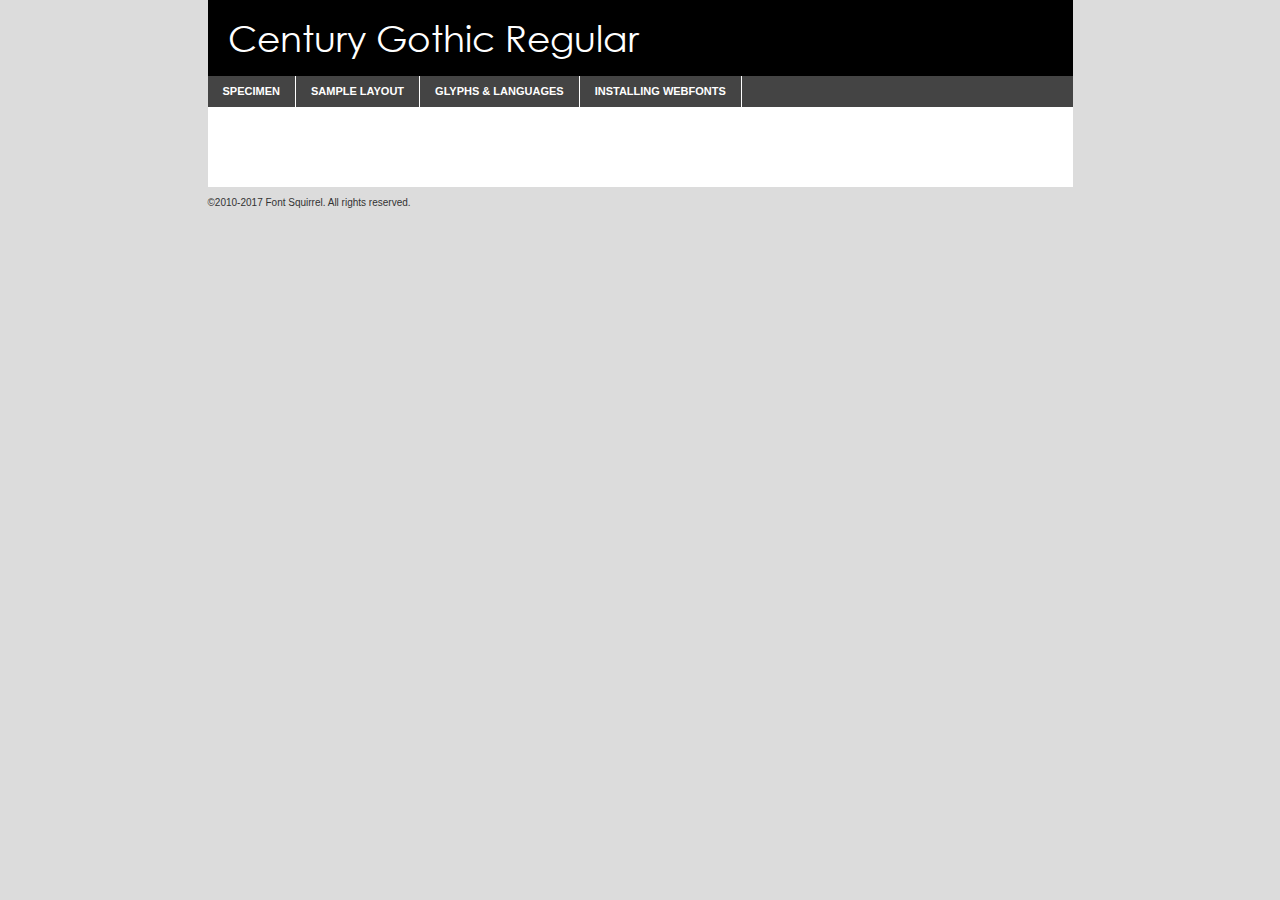
<file: source/webfontkit-20221230-034056/centurygothic-demo.html>
<!DOCTYPE html PUBLIC "-//W3C//DTD XHTML 1.0 Transitional//EN"
        "http://www.w3.org/TR/xhtml1/DTD/xhtml1-transitional.dtd">

<html xmlns="http://www.w3.org/1999/xhtml" xml:lang="en" lang="en">
<head>
    <meta http-equiv="Content-Type" content="text/html; charset=utf-8"/>
    <script src="http://ajax.googleapis.com/ajax/libs/jquery/1.7.2/jquery.min.js" type="text/javascript" charset="utf-8"></script>
    <script type="text/javascript">
		(function($) {
			$.fn.easyTabs = function(option) {
				var param = jQuery.extend({ fadeSpeed: 'fast', defaultContent: 1, activeClass: 'active' }, option);
				$(this).each(function() {
					var thisId = '#' + this.id;
					if ( param.defaultContent == '' )
					{
						param.defaultContent = 1;
					}
					if ( typeof param.defaultContent == 'number' )
					{
						var defaultTab = $(thisId + ' .tabs li:eq(' + (param.defaultContent - 1) + ') a').attr('href').substr(1);
					}
					else
					{
						var defaultTab = param.defaultContent;
					}
					$(thisId + ' .tabs li a').each(function() {
						var tabToHide = $(this).attr('href').substr(1);
						$('#' + tabToHide).addClass('easytabs-tab-content');
					});
					hideAll();
					changeContent(defaultTab);

					function hideAll() {$(thisId + ' .easytabs-tab-content').hide();}

					function changeContent(tabId)
					{
						hideAll();
						$(thisId + ' .tabs li').removeClass(param.activeClass);
						$(thisId + ' .tabs li a[href=#' + tabId + ']').closest('li').addClass(param.activeClass);
						if ( param.fadeSpeed != 'none' )
						{
							$(thisId + ' #' + tabId).fadeIn(param.fadeSpeed);
						}
						else
						{
							$(thisId + ' #' + tabId).show();
						}
					}

					$(thisId + ' .tabs li').click(function() {
						var tabId = $(this).find('a').attr('href').substr(1);
						changeContent(tabId);
						return false;
					});
				});
			}
		})(jQuery);
    </script>
    <link rel="stylesheet" href="specimen_files/specimen_stylesheet.css" type="text/css" charset="utf-8"/>
    <link rel="stylesheet" href="stylesheet.css" type="text/css" charset="utf-8"/>

    <style type="text/css">
        		body {
			font-family: 'century_gothicregular';
        		}

            </style>

    <title>Century Gothic Regular Specimen</title>


    <script type="text/javascript" charset="utf-8">
		$(document).ready(function() {
			$('#container').easyTabs({ defaultContent: 1 });
		});
    </script>
</head>

<body>
<div id="container">
    <div id="header">
		Century Gothic Regular    </div>
    <ul class="tabs">
        <li><a href="#specimen">Specimen</a></li>
        <li><a href="#layout">Sample Layout</a></li>
		        <li><a href="#glyphs">Glyphs &amp; Languages</a></li>
        <li><a href="#installing">Installing Webfonts</a></li>

    </ul>

    <div id="main_content">


        <div id="specimen">

            <div class="section">
                <div class="grid12 firstcol">
                    <div class="huge">AaBb</div>
                </div>
            </div>

            <div class="section">
                <div class="glyph_range">A&#x200B;B&#x200b;C&#x200b;D&#x200b;E&#x200b;F&#x200b;G&#x200b;H&#x200b;I&#x200b;J&#x200b;K&#x200b;L&#x200b;M&#x200b;N&#x200b;O&#x200b;P&#x200b;Q&#x200b;R&#x200b;S&#x200b;T&#x200b;U&#x200b;V&#x200b;W&#x200b;X&#x200b;Y&#x200b;Z&#x200b;a&#x200b;b&#x200b;c&#x200b;d&#x200b;e&#x200b;f&#x200b;g&#x200b;h&#x200b;i&#x200b;j&#x200b;k&#x200b;l&#x200b;m&#x200b;n&#x200b;o&#x200b;p&#x200b;q&#x200b;r&#x200b;s&#x200b;t&#x200b;u&#x200b;v&#x200b;w&#x200b;x&#x200b;y&#x200b;z&#x200b;1&#x200b;2&#x200b;3&#x200b;4&#x200b;5&#x200b;6&#x200b;7&#x200b;8&#x200b;9&#x200b;0&#x200b;&amp;&#x200b;.&#x200b;,&#x200b;?&#x200b;!&#x200b;&#64;&#x200b;(&#x200b;)&#x200b;#&#x200b;$&#x200b;%&#x200b;*&#x200b;+&#x200b;-&#x200b;=&#x200b;:&#x200b;;</div>
            </div>
            <div class="section">
                <div class="grid12 firstcol">
                    <table class="sample_table">
                        <tr>
                            <td>10</td>
                            <td class="size10">abcdefghijklmnopqrstuvwxyzABCDEFGHIJKLMNOPQRSTUVWXYZ0123456789abcdefghijklmnopqrstuvwxyzABCDEFGHIJKLMNOPQRSTUVWXYZ0123456789abcdefghijklmnopqrstuvwxyzABCDEFGHIJKLMNOPQRSTUVWXYZ</td>
                        </tr>
                        <tr>
                            <td>11</td>
                            <td class="size11">abcdefghijklmnopqrstuvwxyzABCDEFGHIJKLMNOPQRSTUVWXYZ0123456789abcdefghijklmnopqrstuvwxyzABCDEFGHIJKLMNOPQRSTUVWXYZ0123456789abcdefghijklmnopqrstuvwxyzABCDEFGHIJKLMNOPQRSTUVWXYZ</td>
                        </tr>
                        <tr>
                            <td>12</td>
                            <td class="size12">abcdefghijklmnopqrstuvwxyzABCDEFGHIJKLMNOPQRSTUVWXYZ0123456789abcdefghijklmnopqrstuvwxyzABCDEFGHIJKLMNOPQRSTUVWXYZ0123456789abcdefghijklmnopqrstuvwxyzABCDEFGHIJKLMNOPQRSTUVWXYZ</td>
                        </tr>
                        <tr>
                            <td>13</td>
                            <td class="size13">abcdefghijklmnopqrstuvwxyzABCDEFGHIJKLMNOPQRSTUVWXYZ0123456789abcdefghijklmnopqrstuvwxyzABCDEFGHIJKLMNOPQRSTUVWXYZ0123456789abcdefghijklmnopqrstuvwxyzABCDEFGHIJKLMNOPQRSTUVWXYZ</td>
                        </tr>
                        <tr>
                            <td>14</td>
                            <td class="size14">abcdefghijklmnopqrstuvwxyzABCDEFGHIJKLMNOPQRSTUVWXYZ0123456789abcdefghijklmnopqrstuvwxyzABCDEFGHIJKLMNOPQRSTUVWXYZ0123456789abcdefghijklmnopqrstuvwxyzABCDEFGHIJKLMNOPQRSTUVWXYZ</td>
                        </tr>
                        <tr>
                            <td>16</td>
                            <td class="size16">abcdefghijklmnopqrstuvwxyzABCDEFGHIJKLMNOPQRSTUVWXYZ0123456789abcdefghijklmnopqrstuvwxyzABCDEFGHIJKLMNOPQRSTUVWXYZ</td>
                        </tr>
                        <tr>
                            <td>18</td>
                            <td class="size18">abcdefghijklmnopqrstuvwxyzABCDEFGHIJKLMNOPQRSTUVWXYZ0123456789abcdefghijklmnopqrstuvwxyzABCDEFGHIJKLMNOPQRSTUVWXYZ</td>
                        </tr>
                        <tr>
                            <td>20</td>
                            <td class="size20">abcdefghijklmnopqrstuvwxyzABCDEFGHIJKLMNOPQRSTUVWXYZ0123456789abcdefghijklmnopqrstuvwxyzABCDEFGHIJKLMNOPQRSTUVWXYZ</td>
                        </tr>
                        <tr>
                            <td>24</td>
                            <td class="size24">abcdefghijklmnopqrstuvwxyzABCDEFGHIJKLMNOPQRSTUVWXYZ0123456789abcdefghijklmnopqrstuvwxyzABCDEFGHIJKLMNOPQRSTUVWXYZ</td>
                        </tr>
                        <tr>
                            <td>30</td>
                            <td class="size30">abcdefghijklmnopqrstuvwxyzABCDEFGHIJKLMNOPQRSTUVWXYZ0123456789abcdefghijklmnopqrstuvwxyzABCDEFGHIJKLMNOPQRSTUVWXYZ</td>
                        </tr>
                        <tr>
                            <td>36</td>
                            <td class="size36">abcdefghijklmnopqrstuvwxyzABCDEFGHIJKLMNOPQRSTUVWXYZ0123456789abcdefghijklmnopqrstuvwxyzABCDEFGHIJKLMNOPQRSTUVWXYZ</td>
                        </tr>
                        <tr>
                            <td>48</td>
                            <td class="size48">abcdefghijklmnopqrstuvwxyzABCDEFGHIJKLMNOPQRSTUVWXYZ0123456789abcdefghijklmnopqrstuvwxyzABCDEFGHIJKLMNOPQRSTUVWXYZ</td>
                        </tr>
                        <tr>
                            <td>60</td>
                            <td class="size60">abcdefghijklmnopqrstuvwxyzABCDEFGHIJKLMNOPQRSTUVWXYZ0123456789abcdefghijklmnopqrstuvwxyzABCDEFGHIJKLMNOPQRSTUVWXYZ</td>
                        </tr>
                        <tr>
                            <td>72</td>
                            <td class="size72">abcdefghijklmnopqrstuvwxyzABCDEFGHIJKLMNOPQRSTUVWXYZ0123456789abcdefghijklmnopqrstuvwxyzABCDEFGHIJKLMNOPQRSTUVWXYZ</td>
                        </tr>
                        <tr>
                            <td>90</td>
                            <td class="size90">abcdefghijklmnopqrstuvwxyzABCDEFGHIJKLMNOPQRSTUVWXYZ0123456789abcdefghijklmnopqrstuvwxyzABCDEFGHIJKLMNOPQRSTUVWXYZ</td>
                        </tr>
                    </table>

                </div>

            </div>


            <div class="section" id="bodycomparison">


                <div id="xheight">
                    <div class="fontbody">&#x25FC;&#x25FC;&#x25FC;&#x25FC;&#x25FC;&#x25FC;&#x25FC;&#x25FC;&#x25FC;&#x25FC;&#x25FC;&#x25FC;&#x25FC;&#x25FC;&#x25FC;&#x25FC;&#x25FC;&#x25FC;&#x25FC;&#x25FC;&#x25FC;&#x25FC;&#x25FC;&#x25FC;&#x25FC;&#x25FC;&#x25FC;&#x25FC;&#x25FC;&#x25FC;&#x25FC;&#x25FC;&#x25FC;&#x25FC;&#x25FC;&#x25FC;&#x25FC;&#x25FC;&#x25FC;&#x25FC;&#x25FC;&#x25FC;&#x25FC;&#x25FC;&#x25FC;&#x25FC;&#x25FC;&#x25FC;&#x25FC;&#x25FC;&#x25FC;&#x25FC;&#x25FC;&#x25FC;&#x25FC;&#x25FC;&#x25FC;&#x25FC;&#x25FC;&#x25FC;&#x25FC;&#x25FC;&#x25FC;&#x25FC;&#x25FC;&#x25FC;&#x25FC;&#x25FC;&#x25FC;&#x25FC;&#x25FC;&#x25FC;&#x25FC;&#x25FC;&#x25FC;&#x25FC;&#x25FC;&#x25FC;&#x25FC;&#x25FC;&#x25FC;&#x25FC;&#x25FC;&#x25FC;&#x25FC;&#x25FC;&#x25FC;&#x25FC;&#x25FC;&#x25FC;&#x25FC;&#x25FC;&#x25FC;&#x25FC;&#x25FC;&#x25FC;&#x25FC;&#x25FC;&#x25FC;body</div>
                    <div class="arialbody">body</div>
                    <div class="verdanabody">body</div>
                    <div class="georgiabody">body</div>
                </div>
                <div class="fontbody" style="z-index:1">
                    body<span>Century Gothic Regular</span>
                </div>
                <div class="arialbody" style="z-index:1">
                    body<span>Arial</span>
                </div>
                <div class="verdanabody" style="z-index:1">
                    body<span>Verdana</span>
                </div>
                <div class="georgiabody" style="z-index:1">
                    body<span>Georgia</span>
                </div>


            </div>


            <div class="section psample psample_row1" id="">

                <div class="grid2 firstcol">
                    <p class="size10"><span>10.</span>Aenean lacinia bibendum nulla sed consectetur. Fusce dapibus, tellus ac cursus commodo, tortor mauris condimentum nibh, ut fermentum massa justo sit amet risus. Nullam id dolor id nibh ultricies vehicula ut id elit. Cum sociis natoque penatibus et magnis dis parturient montes, nascetur ridiculus mus. Nulla vitae elit libero, a pharetra augue.</p>

                </div>
                <div class="grid3">
                    <p class="size11"><span>11.</span>Aenean lacinia bibendum nulla sed consectetur. Fusce dapibus, tellus ac cursus commodo, tortor mauris condimentum nibh, ut fermentum massa justo sit amet risus. Nullam id dolor id nibh ultricies vehicula ut id elit. Cum sociis natoque penatibus et magnis dis parturient montes, nascetur ridiculus mus. Nulla vitae elit libero, a pharetra augue.</p>

                </div>
                <div class="grid3">
                    <p class="size12"><span>12.</span>Aenean lacinia bibendum nulla sed consectetur. Fusce dapibus, tellus ac cursus commodo, tortor mauris condimentum nibh, ut fermentum massa justo sit amet risus. Nullam id dolor id nibh ultricies vehicula ut id elit. Cum sociis natoque penatibus et magnis dis parturient montes, nascetur ridiculus mus. Nulla vitae elit libero, a pharetra augue.</p>

                </div>
                <div class="grid4">
                    <p class="size13"><span>13.</span>Aenean lacinia bibendum nulla sed consectetur. Fusce dapibus, tellus ac cursus commodo, tortor mauris condimentum nibh, ut fermentum massa justo sit amet risus. Nullam id dolor id nibh ultricies vehicula ut id elit. Cum sociis natoque penatibus et magnis dis parturient montes, nascetur ridiculus mus. Nulla vitae elit libero, a pharetra augue.</p>

                </div>
                <div class="white_blend"></div>

            </div>
            <div class="section psample psample_row2" id="">
                <div class="grid3 firstcol">
                    <p class="size14"><span>14.</span>Aenean lacinia bibendum nulla sed consectetur. Fusce dapibus, tellus ac cursus commodo, tortor mauris condimentum nibh, ut fermentum massa justo sit amet risus. Nullam id dolor id nibh ultricies vehicula ut id elit. Cum sociis natoque penatibus et magnis dis parturient montes, nascetur ridiculus mus. Nulla vitae elit libero, a pharetra augue.</p>

                </div>
                <div class="grid4">
                    <p class="size16"><span>16.</span>Aenean lacinia bibendum nulla sed consectetur. Fusce dapibus, tellus ac cursus commodo, tortor mauris condimentum nibh, ut fermentum massa justo sit amet risus. Nullam id dolor id nibh ultricies vehicula ut id elit. Cum sociis natoque penatibus et magnis dis parturient montes, nascetur ridiculus mus. Nulla vitae elit libero, a pharetra augue.</p>

                </div>
                <div class="grid5">
                    <p class="size18"><span>18.</span>Aenean lacinia bibendum nulla sed consectetur. Fusce dapibus, tellus ac cursus commodo, tortor mauris condimentum nibh, ut fermentum massa justo sit amet risus. Nullam id dolor id nibh ultricies vehicula ut id elit. Cum sociis natoque penatibus et magnis dis parturient montes, nascetur ridiculus mus. Nulla vitae elit libero, a pharetra augue.</p>

                </div>

                <div class="white_blend"></div>

            </div>

            <div class="section psample psample_row3" id="">
                <div class="grid5 firstcol">
                    <p class="size20"><span>20.</span>Aenean lacinia bibendum nulla sed consectetur. Fusce dapibus, tellus ac cursus commodo, tortor mauris condimentum nibh, ut fermentum massa justo sit amet risus. Nullam id dolor id nibh ultricies vehicula ut id elit. Cum sociis natoque penatibus et magnis dis parturient montes, nascetur ridiculus mus. Nulla vitae elit libero, a pharetra augue.</p>
                </div>
                <div class="grid7">
                    <p class="size24"><span>24.</span>Aenean lacinia bibendum nulla sed consectetur. Fusce dapibus, tellus ac cursus commodo, tortor mauris condimentum nibh, ut fermentum massa justo sit amet risus. Nullam id dolor id nibh ultricies vehicula ut id elit. Cum sociis natoque penatibus et magnis dis parturient montes, nascetur ridiculus mus. Nulla vitae elit libero, a pharetra augue.</p>
                </div>

                <div class="white_blend"></div>

            </div>

            <div class="section psample psample_row4" id="">
                <div class="grid12 firstcol">
                    <p class="size30"><span>30.</span>Aenean lacinia bibendum nulla sed consectetur. Fusce dapibus, tellus ac cursus commodo, tortor mauris condimentum nibh, ut fermentum massa justo sit amet risus. Nullam id dolor id nibh ultricies vehicula ut id elit. Cum sociis natoque penatibus et magnis dis parturient montes, nascetur ridiculus mus. Nulla vitae elit libero, a pharetra augue.</p>
                </div>
                <div class="white_blend"></div>

            </div>


            <div class="section psample psample_row1 fullreverse">
                <div class="grid2 firstcol">
                    <p class="size10"><span>10.</span>Aenean lacinia bibendum nulla sed consectetur. Fusce dapibus, tellus ac cursus commodo, tortor mauris condimentum nibh, ut fermentum massa justo sit amet risus. Nullam id dolor id nibh ultricies vehicula ut id elit. Cum sociis natoque penatibus et magnis dis parturient montes, nascetur ridiculus mus. Nulla vitae elit libero, a pharetra augue.</p>

                </div>
                <div class="grid3">
                    <p class="size11"><span>11.</span>Aenean lacinia bibendum nulla sed consectetur. Fusce dapibus, tellus ac cursus commodo, tortor mauris condimentum nibh, ut fermentum massa justo sit amet risus. Nullam id dolor id nibh ultricies vehicula ut id elit. Cum sociis natoque penatibus et magnis dis parturient montes, nascetur ridiculus mus. Nulla vitae elit libero, a pharetra augue.</p>

                </div>
                <div class="grid3">
                    <p class="size12"><span>12.</span>Aenean lacinia bibendum nulla sed consectetur. Fusce dapibus, tellus ac cursus commodo, tortor mauris condimentum nibh, ut fermentum massa justo sit amet risus. Nullam id dolor id nibh ultricies vehicula ut id elit. Cum sociis natoque penatibus et magnis dis parturient montes, nascetur ridiculus mus. Nulla vitae elit libero, a pharetra augue.</p>

                </div>
                <div class="grid4">
                    <p class="size13"><span>13.</span>Aenean lacinia bibendum nulla sed consectetur. Fusce dapibus, tellus ac cursus commodo, tortor mauris condimentum nibh, ut fermentum massa justo sit amet risus. Nullam id dolor id nibh ultricies vehicula ut id elit. Cum sociis natoque penatibus et magnis dis parturient montes, nascetur ridiculus mus. Nulla vitae elit libero, a pharetra augue.</p>

                </div>
                <div class="black_blend"></div>

            </div>

            <div class="section psample psample_row2 fullreverse">
                <div class="grid3 firstcol">
                    <p class="size14"><span>14.</span>Aenean lacinia bibendum nulla sed consectetur. Fusce dapibus, tellus ac cursus commodo, tortor mauris condimentum nibh, ut fermentum massa justo sit amet risus. Nullam id dolor id nibh ultricies vehicula ut id elit. Cum sociis natoque penatibus et magnis dis parturient montes, nascetur ridiculus mus. Nulla vitae elit libero, a pharetra augue.</p>

                </div>
                <div class="grid4">
                    <p class="size16"><span>16.</span>Aenean lacinia bibendum nulla sed consectetur. Fusce dapibus, tellus ac cursus commodo, tortor mauris condimentum nibh, ut fermentum massa justo sit amet risus. Nullam id dolor id nibh ultricies vehicula ut id elit. Cum sociis natoque penatibus et magnis dis parturient montes, nascetur ridiculus mus. Nulla vitae elit libero, a pharetra augue.</p>

                </div>
                <div class="grid5">
                    <p class="size18"><span>18.</span>Aenean lacinia bibendum nulla sed consectetur. Fusce dapibus, tellus ac cursus commodo, tortor mauris condimentum nibh, ut fermentum massa justo sit amet risus. Nullam id dolor id nibh ultricies vehicula ut id elit. Cum sociis natoque penatibus et magnis dis parturient montes, nascetur ridiculus mus. Nulla vitae elit libero, a pharetra augue.</p>

                </div>
                <div class="black_blend"></div>

            </div>

            <div class="section psample fullreverse psample_row3" id="">
                <div class="grid5 firstcol">
                    <p class="size20"><span>20.</span>Aenean lacinia bibendum nulla sed consectetur. Fusce dapibus, tellus ac cursus commodo, tortor mauris condimentum nibh, ut fermentum massa justo sit amet risus. Nullam id dolor id nibh ultricies vehicula ut id elit. Cum sociis natoque penatibus et magnis dis parturient montes, nascetur ridiculus mus. Nulla vitae elit libero, a pharetra augue.</p>
                </div>
                <div class="grid7">
                    <p class="size24"><span>24.</span>Aenean lacinia bibendum nulla sed consectetur. Fusce dapibus, tellus ac cursus commodo, tortor mauris condimentum nibh, ut fermentum massa justo sit amet risus. Nullam id dolor id nibh ultricies vehicula ut id elit. Cum sociis natoque penatibus et magnis dis parturient montes, nascetur ridiculus mus. Nulla vitae elit libero, a pharetra augue.</p>
                </div>

                <div class="black_blend"></div>

            </div>

            <div class="section psample fullreverse psample_row4" id="" style="border-bottom: 20px #000 solid;">
                <div class="grid12 firstcol">
                    <p class="size30"><span>30.</span>Aenean lacinia bibendum nulla sed consectetur. Fusce dapibus, tellus ac cursus commodo, tortor mauris condimentum nibh, ut fermentum massa justo sit amet risus. Nullam id dolor id nibh ultricies vehicula ut id elit. Cum sociis natoque penatibus et magnis dis parturient montes, nascetur ridiculus mus. Nulla vitae elit libero, a pharetra augue.</p>
                </div>
                <div class="black_blend"></div>

            </div>


        </div>

        <div id="layout">

            <div class="section">

                <div class="grid12 firstcol">
                    <h1>Lorem Ipsum Dolor</h1>
                    <h2>Etiam porta sem malesuada magna mollis euismod</h2>

                    <p class="byline">By <a href="#link">Aenean Lacinia</a></p>
                </div>
            </div>
            <div class="section">
                <div class="grid8 firstcol">
                    <p class="large">Donec sed odio dui. Morbi leo risus, porta ac consectetur ac, vestibulum at eros. Fusce dapibus, tellus ac cursus commodo, tortor mauris condimentum nibh, ut fermentum massa justo sit amet risus. </p>


                    <h3>Pellentesque ornare sem</h3>

                    <p>Maecenas sed diam eget risus varius blandit sit amet non magna. Maecenas faucibus mollis interdum. Donec ullamcorper nulla non metus auctor fringilla. Nullam id dolor id nibh ultricies vehicula ut id elit. Nullam id dolor id nibh ultricies vehicula ut id elit. </p>

                    <p>Aenean eu leo quam. Pellentesque ornare sem lacinia quam venenatis vestibulum. Lorem ipsum dolor sit amet, consectetur adipiscing elit. Cum sociis natoque penatibus et magnis dis parturient montes, nascetur ridiculus mus. </p>

                    <p>Nulla vitae elit libero, a pharetra augue. Praesent commodo cursus magna, vel scelerisque nisl consectetur et. Aenean lacinia bibendum nulla sed consectetur. </p>

                    <p>Nullam quis risus eget urna mollis ornare vel eu leo. Nullam quis risus eget urna mollis ornare vel eu leo. Maecenas sed diam eget risus varius blandit sit amet non magna. Donec ullamcorper nulla non metus auctor fringilla. </p>

                    <h3>Cras mattis consectetur</h3>

                    <p>Aenean eu leo quam. Pellentesque ornare sem lacinia quam venenatis vestibulum. Aenean lacinia bibendum nulla sed consectetur. Integer posuere erat a ante venenatis dapibus posuere velit aliquet. Cras mattis consectetur purus sit amet fermentum. </p>

                    <p>Nullam id dolor id nibh ultricies vehicula ut id elit. Nullam quis risus eget urna mollis ornare vel eu leo. Cras mattis consectetur purus sit amet fermentum.</p>
                </div>

                <div class="grid4 sidebar">

                    <div class="box reverse">
                        <p class="last">Nullam quis risus eget urna mollis ornare vel eu leo. Donec ullamcorper nulla non metus auctor fringilla. Cras mattis consectetur purus sit amet fermentum. Sed posuere consectetur est at lobortis. Lorem ipsum dolor sit amet, consectetur adipiscing elit. </p>
                    </div>

                    <p class="caption">Maecenas sed diam eget risus varius.</p>

                    <p>Vestibulum id ligula porta felis euismod semper. Integer posuere erat a ante venenatis dapibus posuere velit aliquet. Vestibulum id ligula porta felis euismod semper. Sed posuere consectetur est at lobortis. Maecenas sed diam eget risus varius blandit sit amet non magna. Fusce dapibus, tellus ac cursus commodo, tortor mauris condimentum nibh, ut fermentum massa justo sit amet risus. </p>


                    <p>Duis mollis, est non commodo luctus, nisi erat porttitor ligula, eget lacinia odio sem nec elit. Aenean lacinia bibendum nulla sed consectetur. Vivamus sagittis lacus vel augue laoreet rutrum faucibus dolor auctor. Aenean lacinia bibendum nulla sed consectetur. Nullam quis risus eget urna mollis ornare vel eu leo. </p>

                    <p>Praesent commodo cursus magna, vel scelerisque nisl consectetur et. Donec ullamcorper nulla non metus auctor fringilla. Maecenas faucibus mollis interdum. Fusce dapibus, tellus ac cursus commodo, tortor mauris condimentum nibh, ut fermentum massa justo sit amet risus. </p>

                </div>
            </div>

        </div>


		

        <div id="glyphs">
            <div class="section">
                <div class="grid12 firstcol">

                    <h1>Language Support</h1>
                    <p>The subset of Century Gothic Regular in this kit supports the following languages:<br/>

						English, Arrernte, Bislama, Cebuano, Fijian, Gilbertese, Hmong, Ibanag, Iloko_ilokano, Interglossa_glosa, Interlingua, Lojban, Norfolk_pitcairnese, Oromo, Rotokas, Seychelles_creole, Shona, Somali, Southern_ndebele, Swahili, Swati_swazi, Tok_pisin, Warlpiri, Xhosa, Zulu, Latinbasic, Ubasic, Demo                    </p>
                    <h1>Glyph Chart</h1>
                    <p>The subset of Century Gothic Regular in this kit includes all the glyphs listed below. Unicode entities are included above each glyph to help you insert individual characters into your layout.</p>
                    <div id="glyph_chart">

																				                                <div><p>&amp;#13;</p>&#13;</div>
																				                                <div><p>&amp;#32;</p>&#32;</div>
																				                                <div><p>&amp;#33;</p>&#33;</div>
																				                                <div><p>&amp;#34;</p>&#34;</div>
																				                                <div><p>&amp;#35;</p>&#35;</div>
																				                                <div><p>&amp;#36;</p>&#36;</div>
																				                                <div><p>&amp;#37;</p>&#37;</div>
																				                                <div><p>&amp;#38;</p>&#38;</div>
																				                                <div><p>&amp;#39;</p>&#39;</div>
																				                                <div><p>&amp;#40;</p>&#40;</div>
																				                                <div><p>&amp;#41;</p>&#41;</div>
																				                                <div><p>&amp;#42;</p>&#42;</div>
																				                                <div><p>&amp;#43;</p>&#43;</div>
																				                                <div><p>&amp;#44;</p>&#44;</div>
																				                                <div><p>&amp;#45;</p>&#45;</div>
																				                                <div><p>&amp;#46;</p>&#46;</div>
																				                                <div><p>&amp;#47;</p>&#47;</div>
																				                                <div><p>&amp;#48;</p>&#48;</div>
																				                                <div><p>&amp;#49;</p>&#49;</div>
																				                                <div><p>&amp;#50;</p>&#50;</div>
																				                                <div><p>&amp;#51;</p>&#51;</div>
																				                                <div><p>&amp;#52;</p>&#52;</div>
																				                                <div><p>&amp;#53;</p>&#53;</div>
																				                                <div><p>&amp;#54;</p>&#54;</div>
																				                                <div><p>&amp;#55;</p>&#55;</div>
																				                                <div><p>&amp;#56;</p>&#56;</div>
																				                                <div><p>&amp;#57;</p>&#57;</div>
																				                                <div><p>&amp;#58;</p>&#58;</div>
																				                                <div><p>&amp;#59;</p>&#59;</div>
																				                                <div><p>&amp;#60;</p>&#60;</div>
																				                                <div><p>&amp;#61;</p>&#61;</div>
																				                                <div><p>&amp;#62;</p>&#62;</div>
																				                                <div><p>&amp;#63;</p>&#63;</div>
																				                                <div><p>&amp;#64;</p>&#64;</div>
																				                                <div><p>&amp;#65;</p>&#65;</div>
																				                                <div><p>&amp;#66;</p>&#66;</div>
																				                                <div><p>&amp;#67;</p>&#67;</div>
																				                                <div><p>&amp;#68;</p>&#68;</div>
																				                                <div><p>&amp;#69;</p>&#69;</div>
																				                                <div><p>&amp;#70;</p>&#70;</div>
																				                                <div><p>&amp;#71;</p>&#71;</div>
																				                                <div><p>&amp;#72;</p>&#72;</div>
																				                                <div><p>&amp;#73;</p>&#73;</div>
																				                                <div><p>&amp;#74;</p>&#74;</div>
																				                                <div><p>&amp;#75;</p>&#75;</div>
																				                                <div><p>&amp;#76;</p>&#76;</div>
																				                                <div><p>&amp;#77;</p>&#77;</div>
																				                                <div><p>&amp;#78;</p>&#78;</div>
																				                                <div><p>&amp;#79;</p>&#79;</div>
																				                                <div><p>&amp;#80;</p>&#80;</div>
																				                                <div><p>&amp;#81;</p>&#81;</div>
																				                                <div><p>&amp;#82;</p>&#82;</div>
																				                                <div><p>&amp;#83;</p>&#83;</div>
																				                                <div><p>&amp;#84;</p>&#84;</div>
																				                                <div><p>&amp;#85;</p>&#85;</div>
																				                                <div><p>&amp;#86;</p>&#86;</div>
																				                                <div><p>&amp;#87;</p>&#87;</div>
																				                                <div><p>&amp;#88;</p>&#88;</div>
																				                                <div><p>&amp;#89;</p>&#89;</div>
																				                                <div><p>&amp;#90;</p>&#90;</div>
																				                                <div><p>&amp;#91;</p>&#91;</div>
																				                                <div><p>&amp;#92;</p>&#92;</div>
																				                                <div><p>&amp;#93;</p>&#93;</div>
																				                                <div><p>&amp;#94;</p>&#94;</div>
																				                                <div><p>&amp;#95;</p>&#95;</div>
																				                                <div><p>&amp;#96;</p>&#96;</div>
																				                                <div><p>&amp;#97;</p>&#97;</div>
																				                                <div><p>&amp;#98;</p>&#98;</div>
																				                                <div><p>&amp;#99;</p>&#99;</div>
																				                                <div><p>&amp;#100;</p>&#100;</div>
																				                                <div><p>&amp;#101;</p>&#101;</div>
																				                                <div><p>&amp;#102;</p>&#102;</div>
																				                                <div><p>&amp;#103;</p>&#103;</div>
																				                                <div><p>&amp;#104;</p>&#104;</div>
																				                                <div><p>&amp;#105;</p>&#105;</div>
																				                                <div><p>&amp;#106;</p>&#106;</div>
																				                                <div><p>&amp;#107;</p>&#107;</div>
																				                                <div><p>&amp;#108;</p>&#108;</div>
																				                                <div><p>&amp;#109;</p>&#109;</div>
																				                                <div><p>&amp;#110;</p>&#110;</div>
																				                                <div><p>&amp;#111;</p>&#111;</div>
																				                                <div><p>&amp;#112;</p>&#112;</div>
																				                                <div><p>&amp;#113;</p>&#113;</div>
																				                                <div><p>&amp;#114;</p>&#114;</div>
																				                                <div><p>&amp;#115;</p>&#115;</div>
																				                                <div><p>&amp;#116;</p>&#116;</div>
																				                                <div><p>&amp;#117;</p>&#117;</div>
																				                                <div><p>&amp;#118;</p>&#118;</div>
																				                                <div><p>&amp;#119;</p>&#119;</div>
																				                                <div><p>&amp;#120;</p>&#120;</div>
																				                                <div><p>&amp;#121;</p>&#121;</div>
																				                                <div><p>&amp;#122;</p>&#122;</div>
																				                                <div><p>&amp;#123;</p>&#123;</div>
																				                                <div><p>&amp;#124;</p>&#124;</div>
																				                                <div><p>&amp;#125;</p>&#125;</div>
																				                                <div><p>&amp;#126;</p>&#126;</div>
																				                                <div><p>&amp;#160;</p>&#160;</div>
																				                                <div><p>&amp;#161;</p>&#161;</div>
																				                                <div><p>&amp;#162;</p>&#162;</div>
																				                                <div><p>&amp;#163;</p>&#163;</div>
																				                                <div><p>&amp;#164;</p>&#164;</div>
																				                                <div><p>&amp;#165;</p>&#165;</div>
																				                                <div><p>&amp;#166;</p>&#166;</div>
																				                                <div><p>&amp;#167;</p>&#167;</div>
																				                                <div><p>&amp;#168;</p>&#168;</div>
																				                                <div><p>&amp;#169;</p>&#169;</div>
																				                                <div><p>&amp;#170;</p>&#170;</div>
																				                                <div><p>&amp;#171;</p>&#171;</div>
																				                                <div><p>&amp;#172;</p>&#172;</div>
																				                                <div><p>&amp;#174;</p>&#174;</div>
																				                                <div><p>&amp;#175;</p>&#175;</div>
																				                                <div><p>&amp;#176;</p>&#176;</div>
																				                                <div><p>&amp;#177;</p>&#177;</div>
																				                                <div><p>&amp;#178;</p>&#178;</div>
																				                                <div><p>&amp;#179;</p>&#179;</div>
																				                                <div><p>&amp;#180;</p>&#180;</div>
																				                                <div><p>&amp;#181;</p>&#181;</div>
																				                                <div><p>&amp;#182;</p>&#182;</div>
																				                                <div><p>&amp;#183;</p>&#183;</div>
																				                                <div><p>&amp;#184;</p>&#184;</div>
																				                                <div><p>&amp;#185;</p>&#185;</div>
																				                                <div><p>&amp;#186;</p>&#186;</div>
																				                                <div><p>&amp;#187;</p>&#187;</div>
																				                                <div><p>&amp;#191;</p>&#191;</div>
																				                                <div><p>&amp;#198;</p>&#198;</div>
																				                                <div><p>&amp;#208;</p>&#208;</div>
																				                                <div><p>&amp;#215;</p>&#215;</div>
																				                                <div><p>&amp;#216;</p>&#216;</div>
																				                                <div><p>&amp;#222;</p>&#222;</div>
																				                                <div><p>&amp;#223;</p>&#223;</div>
																				                                <div><p>&amp;#230;</p>&#230;</div>
																				                                <div><p>&amp;#240;</p>&#240;</div>
																				                                <div><p>&amp;#247;</p>&#247;</div>
																				                                <div><p>&amp;#248;</p>&#248;</div>
																				                                <div><p>&amp;#254;</p>&#254;</div>
																				                                <div><p>&amp;#271;</p>&#271;</div>
																				                                <div><p>&amp;#272;</p>&#272;</div>
																				                                <div><p>&amp;#273;</p>&#273;</div>
																				                                <div><p>&amp;#294;</p>&#294;</div>
																				                                <div><p>&amp;#295;</p>&#295;</div>
																				                                <div><p>&amp;#305;</p>&#305;</div>
																				                                <div><p>&amp;#306;</p>&#306;</div>
																				                                <div><p>&amp;#307;</p>&#307;</div>
																				                                <div><p>&amp;#309;</p>&#309;</div>
																				                                <div><p>&amp;#312;</p>&#312;</div>
																				                                <div><p>&amp;#318;</p>&#318;</div>
																				                                <div><p>&amp;#321;</p>&#321;</div>
																				                                <div><p>&amp;#322;</p>&#322;</div>
																				                                <div><p>&amp;#330;</p>&#330;</div>
																				                                <div><p>&amp;#331;</p>&#331;</div>
																				                                <div><p>&amp;#338;</p>&#338;</div>
																				                                <div><p>&amp;#339;</p>&#339;</div>
																				                                <div><p>&amp;#354;</p>&#354;</div>
																				                                <div><p>&amp;#355;</p>&#355;</div>
																				                                <div><p>&amp;#357;</p>&#357;</div>
																				                                <div><p>&amp;#358;</p>&#358;</div>
																				                                <div><p>&amp;#359;</p>&#359;</div>
																				                                <div><p>&amp;#383;</p>&#383;</div>
																				                                <div><p>&amp;#402;</p>&#402;</div>
																				                                <div><p>&amp;#710;</p>&#710;</div>
																				                                <div><p>&amp;#711;</p>&#711;</div>
																				                                <div><p>&amp;#713;</p>&#713;</div>
																				                                <div><p>&amp;#728;</p>&#728;</div>
																				                                <div><p>&amp;#729;</p>&#729;</div>
																				                                <div><p>&amp;#730;</p>&#730;</div>
																				                                <div><p>&amp;#731;</p>&#731;</div>
																				                                <div><p>&amp;#732;</p>&#732;</div>
																				                                <div><p>&amp;#733;</p>&#733;</div>
																				                                <div><p>&amp;#900;</p>&#900;</div>
																				                                <div><p>&amp;#901;</p>&#901;</div>
																				                                <div><p>&amp;#903;</p>&#903;</div>
																				                                <div><p>&amp;#915;</p>&#915;</div>
																				                                <div><p>&amp;#916;</p>&#916;</div>
																				                                <div><p>&amp;#920;</p>&#920;</div>
																				                                <div><p>&amp;#926;</p>&#926;</div>
																				                                <div><p>&amp;#928;</p>&#928;</div>
																				                                <div><p>&amp;#931;</p>&#931;</div>
																				                                <div><p>&amp;#934;</p>&#934;</div>
																				                                <div><p>&amp;#936;</p>&#936;</div>
																				                                <div><p>&amp;#937;</p>&#937;</div>
																				                                <div><p>&amp;#946;</p>&#946;</div>
																				                                <div><p>&amp;#947;</p>&#947;</div>
																				                                <div><p>&amp;#948;</p>&#948;</div>
																				                                <div><p>&amp;#949;</p>&#949;</div>
																				                                <div><p>&amp;#950;</p>&#950;</div>
																				                                <div><p>&amp;#951;</p>&#951;</div>
																				                                <div><p>&amp;#952;</p>&#952;</div>
																				                                <div><p>&amp;#954;</p>&#954;</div>
																				                                <div><p>&amp;#955;</p>&#955;</div>
																				                                <div><p>&amp;#956;</p>&#956;</div>
																				                                <div><p>&amp;#958;</p>&#958;</div>
																				                                <div><p>&amp;#960;</p>&#960;</div>
																				                                <div><p>&amp;#961;</p>&#961;</div>
																				                                <div><p>&amp;#962;</p>&#962;</div>
																				                                <div><p>&amp;#963;</p>&#963;</div>
																				                                <div><p>&amp;#964;</p>&#964;</div>
																				                                <div><p>&amp;#965;</p>&#965;</div>
																				                                <div><p>&amp;#966;</p>&#966;</div>
																				                                <div><p>&amp;#967;</p>&#967;</div>
																				                                <div><p>&amp;#968;</p>&#968;</div>
																				                                <div><p>&amp;#969;</p>&#969;</div>
																				                                <div><p>&amp;#1026;</p>&#1026;</div>
																				                                <div><p>&amp;#1033;</p>&#1033;</div>
																				                                <div><p>&amp;#1034;</p>&#1034;</div>
																				                                <div><p>&amp;#1035;</p>&#1035;</div>
																				                                <div><p>&amp;#1039;</p>&#1039;</div>
																				                                <div><p>&amp;#1041;</p>&#1041;</div>
																				                                <div><p>&amp;#1043;</p>&#1043;</div>
																				                                <div><p>&amp;#1044;</p>&#1044;</div>
																				                                <div><p>&amp;#1046;</p>&#1046;</div>
																				                                <div><p>&amp;#1047;</p>&#1047;</div>
																				                                <div><p>&amp;#1048;</p>&#1048;</div>
																				                                <div><p>&amp;#1055;</p>&#1055;</div>
																				                                <div><p>&amp;#1059;</p>&#1059;</div>
																				                                <div><p>&amp;#1060;</p>&#1060;</div>
																				                                <div><p>&amp;#1062;</p>&#1062;</div>
																				                                <div><p>&amp;#1063;</p>&#1063;</div>
																				                                <div><p>&amp;#1064;</p>&#1064;</div>
																				                                <div><p>&amp;#1065;</p>&#1065;</div>
																				                                <div><p>&amp;#1066;</p>&#1066;</div>
																				                                <div><p>&amp;#1067;</p>&#1067;</div>
																				                                <div><p>&amp;#1068;</p>&#1068;</div>
																				                                <div><p>&amp;#1069;</p>&#1069;</div>
																				                                <div><p>&amp;#1070;</p>&#1070;</div>
																				                                <div><p>&amp;#1073;</p>&#1073;</div>
																				                                <div><p>&amp;#1074;</p>&#1074;</div>
																				                                <div><p>&amp;#1075;</p>&#1075;</div>
																				                                <div><p>&amp;#1076;</p>&#1076;</div>
																				                                <div><p>&amp;#1078;</p>&#1078;</div>
																				                                <div><p>&amp;#1079;</p>&#1079;</div>
																				                                <div><p>&amp;#1080;</p>&#1080;</div>
																				                                <div><p>&amp;#1082;</p>&#1082;</div>
																				                                <div><p>&amp;#1083;</p>&#1083;</div>
																				                                <div><p>&amp;#1084;</p>&#1084;</div>
																				                                <div><p>&amp;#1085;</p>&#1085;</div>
																				                                <div><p>&amp;#1087;</p>&#1087;</div>
																				                                <div><p>&amp;#1090;</p>&#1090;</div>
																				                                <div><p>&amp;#1092;</p>&#1092;</div>
																				                                <div><p>&amp;#1094;</p>&#1094;</div>
																				                                <div><p>&amp;#1095;</p>&#1095;</div>
																				                                <div><p>&amp;#1096;</p>&#1096;</div>
																				                                <div><p>&amp;#1097;</p>&#1097;</div>
																				                                <div><p>&amp;#1098;</p>&#1098;</div>
																				                                <div><p>&amp;#1099;</p>&#1099;</div>
																				                                <div><p>&amp;#1100;</p>&#1100;</div>
																				                                <div><p>&amp;#1102;</p>&#1102;</div>
																				                                <div><p>&amp;#1103;</p>&#1103;</div>
																				                                <div><p>&amp;#1106;</p>&#1106;</div>
																				                                <div><p>&amp;#1108;</p>&#1108;</div>
																				                                <div><p>&amp;#1113;</p>&#1113;</div>
																				                                <div><p>&amp;#1114;</p>&#1114;</div>
																				                                <div><p>&amp;#1115;</p>&#1115;</div>
																				                                <div><p>&amp;#1119;</p>&#1119;</div>
																				                                <div><p>&amp;#1168;</p>&#1168;</div>
																				                                <div><p>&amp;#1169;</p>&#1169;</div>
																				                                <div><p>&amp;#8211;</p>&#8211;</div>
																				                                <div><p>&amp;#8212;</p>&#8212;</div>
																				                                <div><p>&amp;#8213;</p>&#8213;</div>
																				                                <div><p>&amp;#8215;</p>&#8215;</div>
																				                                <div><p>&amp;#8216;</p>&#8216;</div>
																				                                <div><p>&amp;#8217;</p>&#8217;</div>
																				                                <div><p>&amp;#8218;</p>&#8218;</div>
																				                                <div><p>&amp;#8219;</p>&#8219;</div>
																				                                <div><p>&amp;#8220;</p>&#8220;</div>
																				                                <div><p>&amp;#8221;</p>&#8221;</div>
																				                                <div><p>&amp;#8222;</p>&#8222;</div>
																				                                <div><p>&amp;#8224;</p>&#8224;</div>
																				                                <div><p>&amp;#8225;</p>&#8225;</div>
																				                                <div><p>&amp;#8226;</p>&#8226;</div>
																				                                <div><p>&amp;#8230;</p>&#8230;</div>
																				                                <div><p>&amp;#8240;</p>&#8240;</div>
																				                                <div><p>&amp;#8242;</p>&#8242;</div>
																				                                <div><p>&amp;#8243;</p>&#8243;</div>
																				                                <div><p>&amp;#8249;</p>&#8249;</div>
																				                                <div><p>&amp;#8250;</p>&#8250;</div>
																				                                <div><p>&amp;#8252;</p>&#8252;</div>
																				                                <div><p>&amp;#8254;</p>&#8254;</div>
																				                                <div><p>&amp;#8260;</p>&#8260;</div>
																				                                <div><p>&amp;#8319;</p>&#8319;</div>
																				                                <div><p>&amp;#8355;</p>&#8355;</div>
																				                                <div><p>&amp;#8356;</p>&#8356;</div>
																				                                <div><p>&amp;#8359;</p>&#8359;</div>
																				                                <div><p>&amp;#8364;</p>&#8364;</div>
																				                                <div><p>&amp;#8453;</p>&#8453;</div>
																				                                <div><p>&amp;#8467;</p>&#8467;</div>
																				                                <div><p>&amp;#8470;</p>&#8470;</div>
																				                                <div><p>&amp;#8482;</p>&#8482;</div>
																				                                <div><p>&amp;#8486;</p>&#8486;</div>
																				                                <div><p>&amp;#8494;</p>&#8494;</div>
																				                                <div><p>&amp;#8539;</p>&#8539;</div>
																				                                <div><p>&amp;#8540;</p>&#8540;</div>
																				                                <div><p>&amp;#8541;</p>&#8541;</div>
																				                                <div><p>&amp;#8542;</p>&#8542;</div>
																				                                <div><p>&amp;#8592;</p>&#8592;</div>
																				                                <div><p>&amp;#8593;</p>&#8593;</div>
																				                                <div><p>&amp;#8594;</p>&#8594;</div>
																				                                <div><p>&amp;#8595;</p>&#8595;</div>
																				                                <div><p>&amp;#8596;</p>&#8596;</div>
																				                                <div><p>&amp;#8597;</p>&#8597;</div>
																				                                <div><p>&amp;#8616;</p>&#8616;</div>
																				                                <div><p>&amp;#8706;</p>&#8706;</div>
																				                                <div><p>&amp;#8710;</p>&#8710;</div>
																				                                <div><p>&amp;#8719;</p>&#8719;</div>
																				                                <div><p>&amp;#8721;</p>&#8721;</div>
																				                                <div><p>&amp;#8722;</p>&#8722;</div>
																				                                <div><p>&amp;#8729;</p>&#8729;</div>
																				                                <div><p>&amp;#8730;</p>&#8730;</div>
																				                                <div><p>&amp;#8734;</p>&#8734;</div>
																				                                <div><p>&amp;#8735;</p>&#8735;</div>
																				                                <div><p>&amp;#8745;</p>&#8745;</div>
																				                                <div><p>&amp;#8747;</p>&#8747;</div>
																				                                <div><p>&amp;#8776;</p>&#8776;</div>
																				                                <div><p>&amp;#8800;</p>&#8800;</div>
																				                                <div><p>&amp;#8801;</p>&#8801;</div>
																				                                <div><p>&amp;#8804;</p>&#8804;</div>
																				                                <div><p>&amp;#8805;</p>&#8805;</div>
																				                                <div><p>&amp;#8962;</p>&#8962;</div>
																				                                <div><p>&amp;#8976;</p>&#8976;</div>
																				                                <div><p>&amp;#8992;</p>&#8992;</div>
																				                                <div><p>&amp;#8993;</p>&#8993;</div>
																				                                <div><p>&amp;#9472;</p>&#9472;</div>
																				                                <div><p>&amp;#9474;</p>&#9474;</div>
																				                                <div><p>&amp;#9484;</p>&#9484;</div>
																				                                <div><p>&amp;#9488;</p>&#9488;</div>
																				                                <div><p>&amp;#9492;</p>&#9492;</div>
																				                                <div><p>&amp;#9496;</p>&#9496;</div>
																				                                <div><p>&amp;#9500;</p>&#9500;</div>
																				                                <div><p>&amp;#9508;</p>&#9508;</div>
																				                                <div><p>&amp;#9516;</p>&#9516;</div>
																				                                <div><p>&amp;#9524;</p>&#9524;</div>
																				                                <div><p>&amp;#9532;</p>&#9532;</div>
																				                                <div><p>&amp;#9552;</p>&#9552;</div>
																				                                <div><p>&amp;#9553;</p>&#9553;</div>
																				                                <div><p>&amp;#9554;</p>&#9554;</div>
																				                                <div><p>&amp;#9555;</p>&#9555;</div>
																				                                <div><p>&amp;#9556;</p>&#9556;</div>
																				                                <div><p>&amp;#9557;</p>&#9557;</div>
																				                                <div><p>&amp;#9558;</p>&#9558;</div>
																				                                <div><p>&amp;#9559;</p>&#9559;</div>
																				                                <div><p>&amp;#9560;</p>&#9560;</div>
																				                                <div><p>&amp;#9561;</p>&#9561;</div>
																				                                <div><p>&amp;#9562;</p>&#9562;</div>
																				                                <div><p>&amp;#9563;</p>&#9563;</div>
																				                                <div><p>&amp;#9564;</p>&#9564;</div>
																				                                <div><p>&amp;#9565;</p>&#9565;</div>
																				                                <div><p>&amp;#9566;</p>&#9566;</div>
																				                                <div><p>&amp;#9567;</p>&#9567;</div>
																				                                <div><p>&amp;#9568;</p>&#9568;</div>
																				                                <div><p>&amp;#9569;</p>&#9569;</div>
																				                                <div><p>&amp;#9570;</p>&#9570;</div>
																				                                <div><p>&amp;#9571;</p>&#9571;</div>
																				                                <div><p>&amp;#9572;</p>&#9572;</div>
																				                                <div><p>&amp;#9573;</p>&#9573;</div>
																				                                <div><p>&amp;#9574;</p>&#9574;</div>
																				                                <div><p>&amp;#9575;</p>&#9575;</div>
																				                                <div><p>&amp;#9576;</p>&#9576;</div>
																				                                <div><p>&amp;#9577;</p>&#9577;</div>
																				                                <div><p>&amp;#9578;</p>&#9578;</div>
																				                                <div><p>&amp;#9579;</p>&#9579;</div>
																				                                <div><p>&amp;#9580;</p>&#9580;</div>
																				                                <div><p>&amp;#9600;</p>&#9600;</div>
																				                                <div><p>&amp;#9604;</p>&#9604;</div>
																				                                <div><p>&amp;#9608;</p>&#9608;</div>
																				                                <div><p>&amp;#9612;</p>&#9612;</div>
																				                                <div><p>&amp;#9616;</p>&#9616;</div>
																				                                <div><p>&amp;#9617;</p>&#9617;</div>
																				                                <div><p>&amp;#9618;</p>&#9618;</div>
																				                                <div><p>&amp;#9619;</p>&#9619;</div>
																				                                <div><p>&amp;#9632;</p>&#9632;</div>
																				                                <div><p>&amp;#9633;</p>&#9633;</div>
																				                                <div><p>&amp;#9642;</p>&#9642;</div>
																				                                <div><p>&amp;#9643;</p>&#9643;</div>
																				                                <div><p>&amp;#9644;</p>&#9644;</div>
																				                                <div><p>&amp;#9650;</p>&#9650;</div>
																				                                <div><p>&amp;#9658;</p>&#9658;</div>
																				                                <div><p>&amp;#9660;</p>&#9660;</div>
																				                                <div><p>&amp;#9668;</p>&#9668;</div>
																				                                <div><p>&amp;#9674;</p>&#9674;</div>
																				                                <div><p>&amp;#9675;</p>&#9675;</div>
																				                                <div><p>&amp;#9679;</p>&#9679;</div>
																				                                <div><p>&amp;#9688;</p>&#9688;</div>
																				                                <div><p>&amp;#9689;</p>&#9689;</div>
																				                                <div><p>&amp;#9702;</p>&#9702;</div>
																				                                <div><p>&amp;#9724;</p>&#9724;</div>
																				                                <div><p>&amp;#9786;</p>&#9786;</div>
																				                                <div><p>&amp;#9787;</p>&#9787;</div>
																				                                <div><p>&amp;#9788;</p>&#9788;</div>
																				                                <div><p>&amp;#9792;</p>&#9792;</div>
																				                                <div><p>&amp;#9794;</p>&#9794;</div>
																				                                <div><p>&amp;#9824;</p>&#9824;</div>
																				                                <div><p>&amp;#9827;</p>&#9827;</div>
																				                                <div><p>&amp;#9829;</p>&#9829;</div>
																				                                <div><p>&amp;#9830;</p>&#9830;</div>
																				                                <div><p>&amp;#9834;</p>&#9834;</div>
																				                                <div><p>&amp;#9835;</p>&#9835;</div>
																				                                <div><p>&amp;#61440;</p>&#61440;</div>
																				                                <div><p>&amp;#61443;</p>&#61443;</div>
																				                                <div><p>&amp;#61444;</p>&#61444;</div>
																				                                <div><p>&amp;#61445;</p>&#61445;</div>
																				                                <div><p>&amp;#61446;</p>&#61446;</div>
																				                                <div><p>&amp;#61696;</p>&#61696;</div>
																				                                <div><p>&amp;#61697;</p>&#61697;</div>
																				                                <div><p>&amp;#61698;</p>&#61698;</div>
																				                                <div><p>&amp;#61699;</p>&#61699;</div>
																				                                <div><p>&amp;#61700;</p>&#61700;</div>
																				                                <div><p>&amp;#61701;</p>&#61701;</div>
																				                                <div><p>&amp;#61702;</p>&#61702;</div>
																				                                <div><p>&amp;#61703;</p>&#61703;</div>
																				                                <div><p>&amp;#61704;</p>&#61704;</div>
																				                                <div><p>&amp;#64257;</p>&#64257;</div>
																				                                <div><p>&amp;#64258;</p>&#64258;</div>
																																																										                    </div>
                </div>


            </div>
        </div>


        <div id="specs">

        </div>

        <div id="installing">
            <div class="section">
                <div class="grid7 firstcol">
                    <h1>Installing Webfonts</h1>

                    <p>Webfonts are supported by all major browser platforms but not all in the same way. There are currently four different font formats that must be included in order to target all browsers. This includes TTF, WOFF, EOT and SVG.</p>

                    <h2>1. Upload your webfonts</h2>
                    <p>You must upload your webfont kit to your website. They should be in or near the same directory as your CSS files.</p>

                    <h2>2. Include the webfont stylesheet</h2>
                    <p>A special CSS @font-face declaration helps the various browsers select the appropriate font it needs without causing you a bunch of headaches. Learn more about this syntax by reading the <a href="https://www.fontspring.com/blog/further-hardening-of-the-bulletproof-syntax">Fontspring blog post</a> about it. The code for it is as follows:</p>


                    <code>
                        @font-face{
                        font-family: 'MyWebFont';
                        src: url('WebFont.eot');
                        src: url('WebFont.eot?#iefix') format('embedded-opentype'),
                        url('WebFont.woff') format('woff'),
                        url('WebFont.ttf') format('truetype'),
                        url('WebFont.svg#webfont') format('svg');
                        }
                    </code>

                    <p>We've already gone ahead and generated the code for you. All you have to do is link to the stylesheet in your HTML, like this:</p>
                    <code>&lt;link rel=&quot;stylesheet&quot; href=&quot;stylesheet.css&quot; type=&quot;text/css&quot; charset=&quot;utf-8&quot; /&gt;</code>

                    <h2>3. Modify your own stylesheet</h2>
                    <p>To take advantage of your new fonts, you must tell your stylesheet to use them. Look at the original @font-face declaration above and find the property called "font-family." The name linked there will be what you use to reference the font. Prepend that webfont name to the font stack in the "font-family" property, inside the selector you want to change. For example:</p>
                    <code>p { font-family: 'WebFont', Arial, sans-serif; }</code>

                    <h2>4. Test</h2>
                    <p>Getting webfonts to work cross-browser <em>can</em> be tricky. Use the information in the sidebar to help you if you find that fonts aren't loading in a particular browser.</p>
                </div>

                <div class="grid5 sidebar">
                    <div class="box">
                        <h2>Troubleshooting<br/>Font-Face Problems</h2>
                        <p>Having trouble getting your webfonts to load in your new website? Here are some tips to sort out what might be the problem.</p>

                        <h3>Fonts not showing in any browser</h3>

                        <p>This sounds like you need to work on the plumbing. You either did not upload the fonts to the correct directory, or you did not link the fonts properly in the CSS. If you've confirmed that all this is correct and you still have a problem, take a look at your .htaccess file and see if requests are getting intercepted.</p>

                        <h3>Fonts not loading in iPhone or iPad</h3>

                        <p>The most common problem here is that you are serving the fonts from an IIS server. IIS refuses to serve files that have unknown MIME types. If that is the case, you must set the MIME type for SVG to "image/svg+xml" in the server settings. Follow these instructions from Microsoft if you need help.</p>

                        <h3>Fonts not loading in Firefox</h3>

                        <p>The primary reason for this failure? You are still using a version Firefox older than 3.5. So upgrade already! If that isn't it, then you are very likely serving fonts from a different domain. Firefox requires that all font assets be served from the same domain. Lastly it is possible that you need to add WOFF to your list of MIME types (if you are serving via IIS.)</p>

                        <h3>Fonts not loading in IE</h3>

                        <p>Are you looking at Internet Explorer on an actual Windows machine or are you cheating by using a service like Adobe BrowserLab? Many of these screenshot services do not render @font-face for IE. Best to test it on a real machine.</p>

                        <h3>Fonts not loading in IE9</h3>

                        <p>IE9, like Firefox, requires that fonts be served from the same domain as the website. Make sure that is the case.</p>
                    </div>
                </div>
            </div>

        </div>

    </div>
    <div id="footer">
        <p>&copy;2010-2017 Font Squirrel. All rights reserved.</p>
    </div>
</div>
</body>
</html>
</file>
<file: source/CenturyGothic/stylesheet.css>
/* This stylesheet generated by Transfonter (https://transfonter.org) on August 20, 2017 6:55 PM */

@font-face {
	font-family: 'Century Gothic';
	src: url('CenturyGothic-Italic.eot');
	src: local('Century Gothic Italic'), local('CenturyGothic-Italic'),
		url('CenturyGothic-Italic.eot?#iefix') format('embedded-opentype'),
		url('CenturyGothic-Italic.woff') format('woff'),
		url('CenturyGothic-Italic.ttf') format('truetype');
	font-weight: normal;
	font-style: italic;
}

@font-face {
	font-family: 'Century Gothic';
	src: url('CenturyGothic.eot');
	src: local('Century Gothic'), local('CenturyGothic'),
		url('CenturyGothic.eot?#iefix') format('embedded-opentype'),
		url('CenturyGothic.woff') format('woff'),
		url('CenturyGothic.ttf') format('truetype');
	font-weight: normal;
	font-style: normal;
}

@font-face {
	font-family: 'Century Gothic';
	src: url('CenturyGothic-Bold.eot');
	src: local('Century Gothic Bold'), local('CenturyGothic-Bold'),
		url('CenturyGothic-Bold.eot?#iefix') format('embedded-opentype'),
		url('CenturyGothic-Bold.woff') format('woff'),
		url('CenturyGothic-Bold.ttf') format('truetype');
	font-weight: bold;
	font-style: normal;
}

@font-face {
	font-family: 'Century Gothic';
	src: url('CenturyGothic-BoldItalic.eot');
	src: local('Century Gothic Bold Italic'), local('CenturyGothic-BoldItalic'),
		url('CenturyGothic-BoldItalic.eot?#iefix') format('embedded-opentype'),
		url('CenturyGothic-BoldItalic.woff') format('woff'),
		url('CenturyGothic-BoldItalic.ttf') format('truetype');
	font-weight: bold;
	font-style: italic;
}
</file>
<file: source/webfontkit-20221230-034056/stylesheet.css>
/*! Generated by Font Squirrel (https://www.fontsquirrel.com) on December 30, 2022 */



@font-face {
    font-family: 'century_gothicregular';
    src: url('centurygothic.woff2') format('woff2'),
         url('centurygothic.woff') format('woff');
    font-weight: normal;
    font-style: normal;

}




@font-face {
    font-family: 'century_gothicbold';
    src: url('centurygothic-bold.woff2') format('woff2'),
         url('centurygothic-bold.woff') format('woff');
    font-weight: normal;
    font-style: normal;

}
</file>
<file: source/webfontkit-20221230-034056/specimen_files/specimen_stylesheet.css>
@import url('grid_12-825-55-15.css');

/*  
	CSS Reset by Eric Meyer - Released under Public Domain
    http://meyerweb.com/eric/tools/css/reset/
*/
html, body, div, span, applet, object, iframe,
h1, h2, h3, h4, h5, h6, p, blockquote, pre,
a, abbr, acronym, address, big, cite, code,
del, dfn, em, font, img, ins, kbd, q, s, samp,
small, strike, strong, sub, sup, tt, var,
b, u, i, center, dl, dt, dd, ol, ul, li,
fieldset, form, label, legend, table,
caption, tbody, tfoot, thead, tr, th, td {
	margin:         0;
	padding:        0;
	border:         0;
	outline:        0;
	font-size:      100%;
	vertical-align: baseline;
	background:     transparent;
}

body {
	line-height: 1;
}

ol, ul {
	list-style: none;
}

blockquote, q {
	quotes: none;
}

blockquote:before, blockquote:after,
q:before, q:after {
	content: '';
	content: none;
}

:focus {
	outline: 0;
}

ins {
	text-decoration: none;
}

del {
	text-decoration: line-through;
}

table {
	border-collapse: collapse;
	border-spacing:  0;
}


body {
	color:            #000;
	background-color: #dcdcdc;
}

a {
	text-decoration: none;
	color:           #1883ba;
}

h1 {
	font-size:     32px;
	font-weight:   normal;
	font-style:    normal;
	margin-bottom: 18px;
}

h2 {
	font-size: 18px;
}

#container {
	width:  865px;
	margin: 0px auto;
}


#header {
	padding:          20px;
	font-size:        36px;
	background-color: #000;
	color:            #fff;
}

#header span {
	color: #666;
}

#main_content {
	background-color: #fff;
	padding:          60px 20px 20px;
}


#footer p {
	margin:         0;
	padding-top:    10px;
	padding-bottom: 50px;
	color:          #333;
	font:           10px Arial, sans-serif;
}

.tabs {
	width:            100%;
	height:           31px;
	background-color: #444;
}

.tabs li {
	float:            left;
	margin:           0;
	overflow:         hidden;
	background-color: #444;
}

.tabs li a {
	display:         block;
	color:           #fff;
	text-decoration: none;
	font:            bold 11px/11px 'Arial';
	text-transform:  uppercase;
	padding:         10px 15px;
	border-right:    1px solid #fff;
}

.tabs li a:hover {
	background-color: #00b3ff;

}

.tabs li.active a {
	color:            #000;
	background-color: #fff;
}


div.huge {

	font-size:      300px;
	line-height:    1em;
	padding:        0;
	letter-spacing: -.02em;
	overflow:       hidden;
}

div.glyph_range {
	font-size:   72px;
	line-height: 1.1em;
}

.size10 {
	font-size: 10px;
}

.size11 {
	font-size: 11px;
}

.size12 {
	font-size: 12px;
}

.size13 {
	font-size: 13px;
}

.size14 {
	font-size: 14px;
}

.size16 {
	font-size: 16px;
}

.size18 {
	font-size: 18px;
}

.size20 {
	font-size: 20px;
}

.size24 {
	font-size: 24px;
}

.size30 {
	font-size: 30px;
}

.size36 {
	font-size: 36px;
}

.size48 {
	font-size: 48px;
}

.size60 {
	font-size: 60px;
}

.size72 {
	font-size: 72px;
}

.size90 {
	font-size: 90px;
}


.psample_row1 {
	height: 120px;
}

.psample_row1 {
	height: 120px;
}

.psample_row2 {
	height: 160px;
}

.psample_row3 {
	height: 160px;
}

.psample_row4 {
	height: 160px;
}

.psample {
	overflow: hidden;
	position: relative;
}

.psample p {
	line-height: 1.3em;
	display:     block;
	overflow:    hidden;
	margin:      0;
}

.psample span {
	margin-right: .5em;
}

.white_blend {
	width:            100%;
	height:           61px;
	background-image: url([data-uri]);
	position:         absolute;
	bottom:           0;
}

.black_blend {
	width:            100%;
	height:           61px;
	background-image: url([data-uri]);
	position:         absolute;
	bottom:           0;
}

.fullreverse {
	background:    #000 !important;
	color:         #fff !important;
	margin-left:   -20px;
	padding-left:  20px;
	margin-right:  -20px;
	padding-right: 20px;
	padding:       20px;
	margin-bottom: 0;
}


.sample_table td {
	padding-top:    3px;
	padding-bottom: 5px;
	padding-left:   5px;
	vertical-align: middle;
	line-height:    1.2em;
}

.sample_table td:first-child {
	background-color: #eee;
	text-align:       right;
	padding-right:    5px;
	padding-left:     0;
	padding:          5px;
	font:             11px/12px 'Courier New', Courier, mono;
}

code {
	white-space:      pre;
	background-color: #eee;
	display:          block;
	padding:          10px;
	margin-bottom:    18px;
	overflow:         auto;
}


.bottom, .last {
	margin-bottom:  0 !important;
	padding-bottom: 0 !important;
}

.box {
	padding:       18px;
	margin-bottom: 18px;
	background:    #eee;
}

.reverse, .reversed {
	background: #000 !important;
	color:      #fff !important;
	border:     none !important;
}

#bodycomparison {
	position:    relative;
	overflow:    hidden;
	font-size:   72px;
	height:      90px;
	white-space: nowrap;
}

#bodycomparison div {
	font-size:   72px;
	line-height: 90px;
	display:     inline;
	margin:      0 15px 0 0;
	padding:     0;
}

#bodycomparison div span {
	font:     10px Arial;
	position: absolute;
	left:     0;
}

#xheight {
	float:       none;
	position:    absolute;
	color:       #d9f3ff;
	font-size:   72px;
	line-height: 90px;
}

.fontbody {
	position: relative;
}

.arialbody {
	font-family: Arial;
	position:    relative;
}

.verdanabody {
	font-family: Verdana;
	position:    relative;
}

.georgiabody {
	font-family: Georgia;
	position:    relative;
}

/* @group Layout page
 */

#layout h1 {
	font-size:   36px;
	line-height: 42px;
	font-weight: normal;
	font-style:  normal;
}

#layout h2 {
	font-size:   24px;
	line-height: 23px;
	font-weight: normal;
	font-style:  normal;
}

#layout h3 {
	font-size:   22px;
	line-height: 1.4em;
	margin-top:  1em;
	font-weight: normal;
	font-style:  normal;
}


#layout p.byline {
	font-size:     12px;
	margin-top:    18px;
	line-height:   12px;
	margin-bottom: 0;
}

#layout p {
	font-size:     14px;
	line-height:   21px;
	margin-bottom: .5em;
}

#layout p.large {
	font-size:   18px;
	line-height: 26px;
}

#layout .sidebar p {
	font-size:   12px;
	line-height: 1.4em;
}

#layout p.caption {
	font-size:     10px;
	margin-top:    -16px;
	margin-bottom: 18px;
}

/* @end */

/* @group Glyphs */

#glyph_chart div {
	background-color: #d9f3ff;
	color:            black;
	float:            left;
	font-size:        36px;
	height:           1.2em;
	line-height:      1.2em;
	margin-bottom:    1px;
	margin-right:     1px;
	text-align:       center;
	width:            1.2em;
	position:         relative;
	padding:          .6em .2em .2em;
}

#glyph_chart div p {
	position:         absolute;
	left:             0;
	top:              0;
	display:          block;
	text-align:       center;
	font:             bold 9px Arial, sans-serif;
	background-color: #3a768f;
	width:            100%;
	color:            #fff;
	padding:          2px 0;
}


#glyphs h1 {
	font-family: Arial, sans-serif;
}

/* @end */

/* @group Installing */

#installing {
	font: 13px Arial, sans-serif;
}

#installing p,
#glyphs p {
	line-height:   1.2em;
	margin-bottom: 18px;
	font:          13px Arial, sans-serif;
}


#installing h3 {
	font-size:  15px;
	margin-top: 18px;
}

/* @end */

#rendering h1 {
	font-family: Arial, sans-serif;
}

.render_table td {
	font:           11px 'Courier New', Courier, mono;
	vertical-align: middle;
}
</file>
